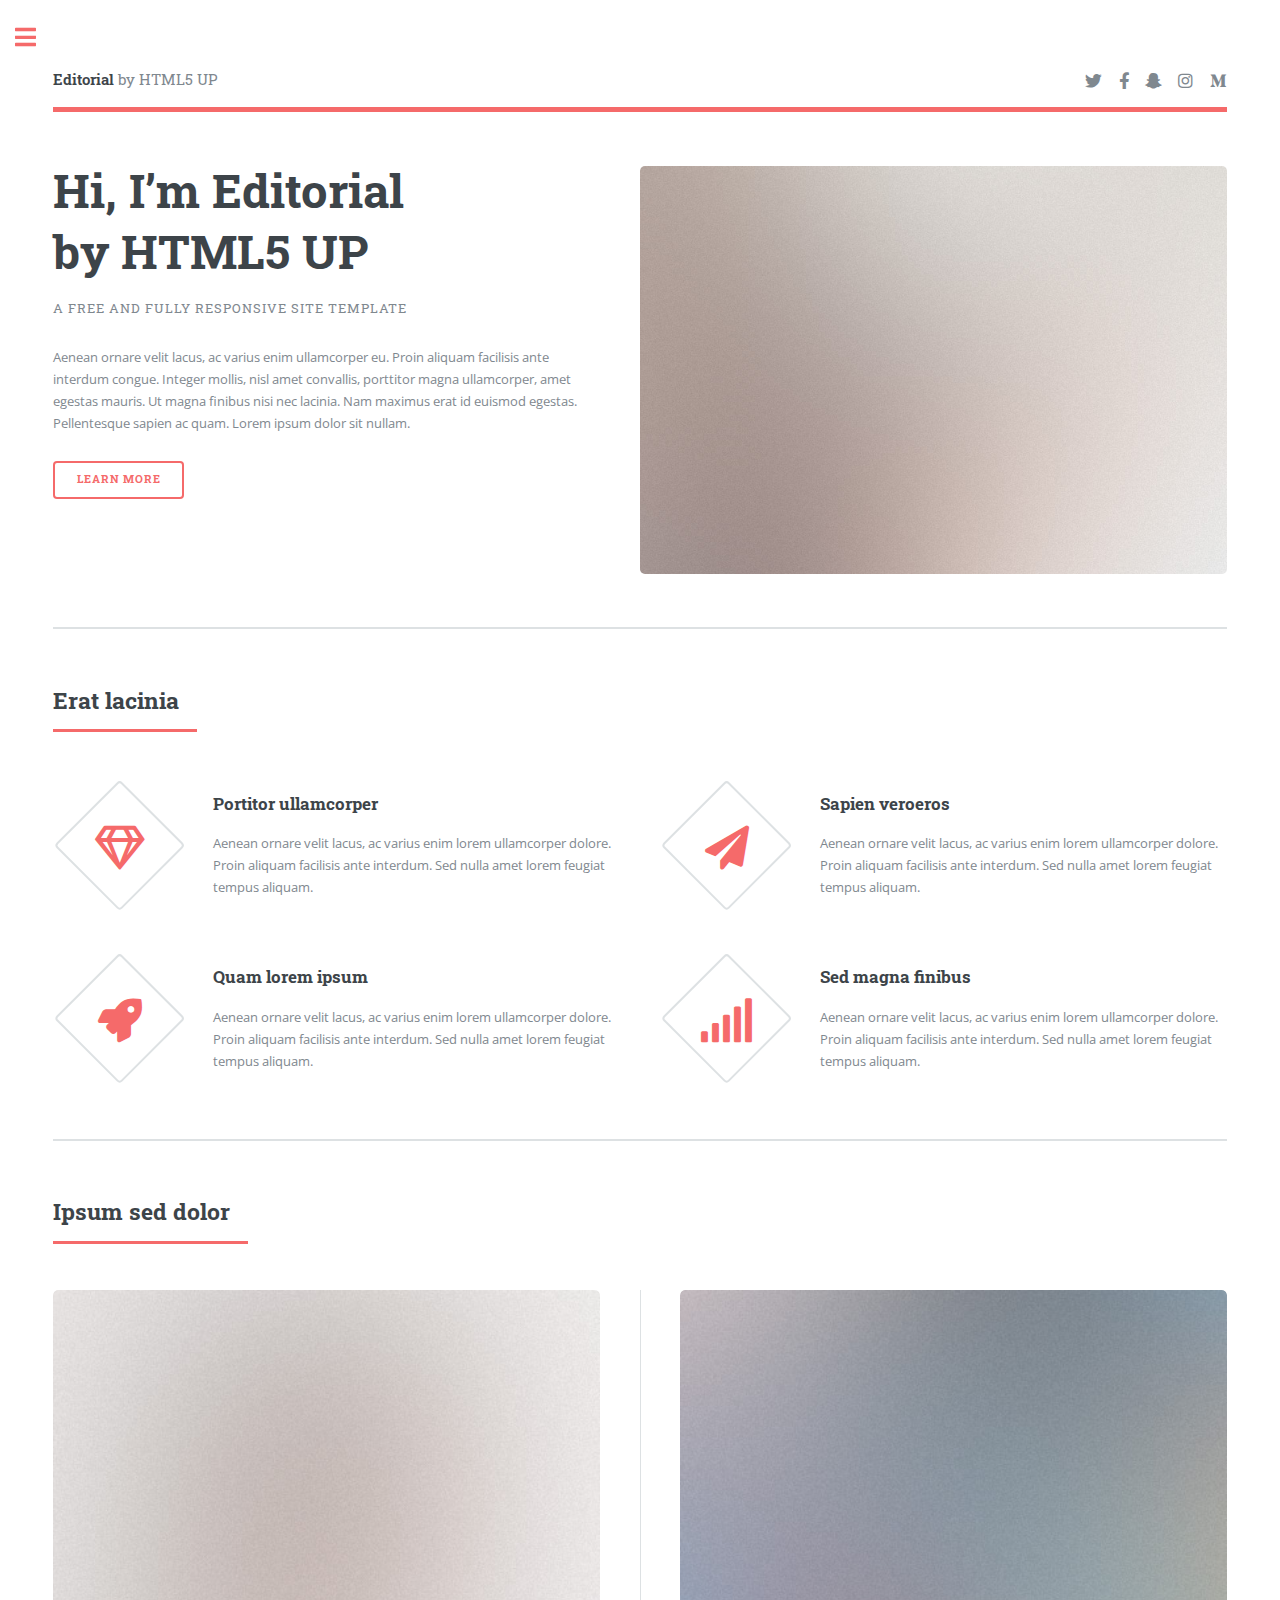
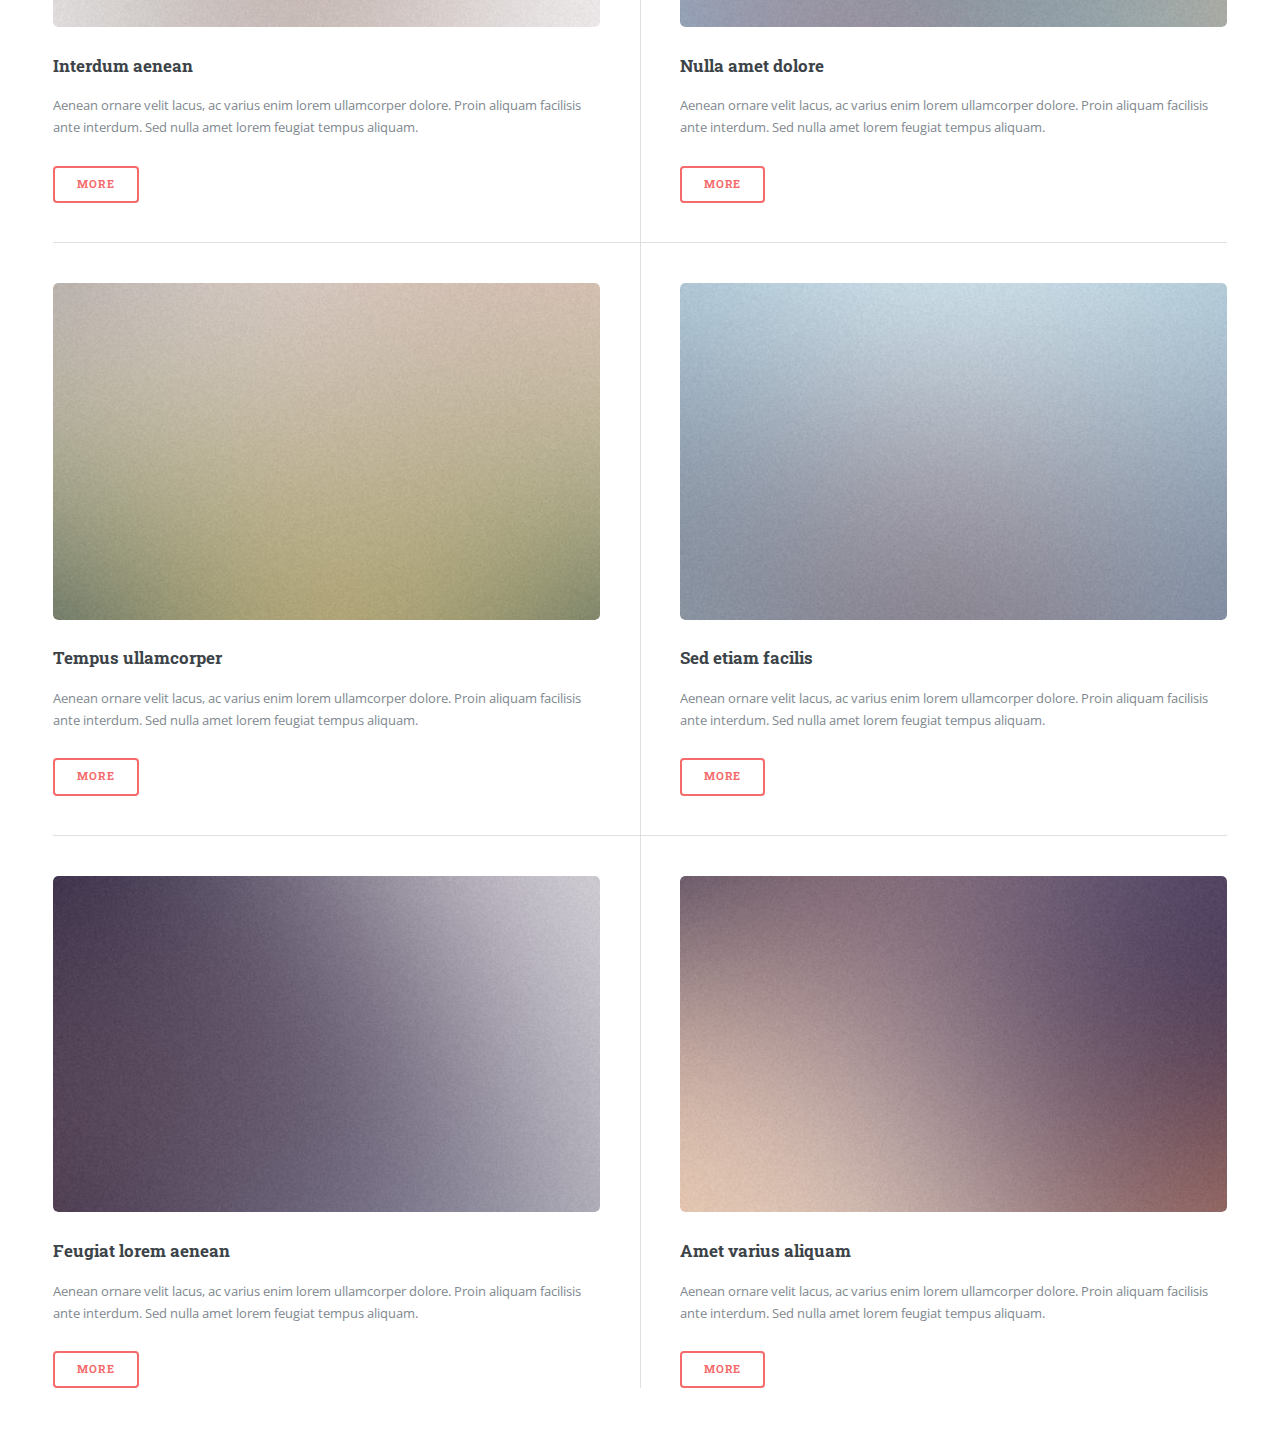
<file: plantillaVersio2/index.html>
<!DOCTYPE HTML>
<!--
	Editorial by HTML5 UP
	html5up.net | @ajlkn
	Free for personal and commercial use under the CCA 3.0 license (html5up.net/license)
-->
<html>
	<head>
		<title>Editorial by HTML5 UP</title>
		<meta charset="utf-8" />
		<meta name="viewport" content="width=device-width, initial-scale=1, user-scalable=no" />
		<link rel="stylesheet" href="assets/css/main.css" />
	</head>
	<body class="is-preload">

		<!-- Wrapper -->
			<div id="wrapper">

				<!-- Main -->
					<div id="main">
						<div class="inner">

							<!-- Header -->
								<header id="header">
									<a href="index.html" class="logo"><strong>Editorial</strong> by HTML5 UP</a>
									<ul class="icons">
										<li><a href="#" class="icon brands fa-twitter"><span class="label">Twitter</span></a></li>
										<li><a href="#" class="icon brands fa-facebook-f"><span class="label">Facebook</span></a></li>
										<li><a href="#" class="icon brands fa-snapchat-ghost"><span class="label">Snapchat</span></a></li>
										<li><a href="#" class="icon brands fa-instagram"><span class="label">Instagram</span></a></li>
										<li><a href="#" class="icon brands fa-medium-m"><span class="label">Medium</span></a></li>
									</ul>
								</header>

							<!-- Banner -->
								<section id="banner">
									<div class="content">
										<header>
											<h1>Hi, I’m Editorial<br />
											by HTML5 UP</h1>
											<p>A free and fully responsive site template</p>
										</header>
										<p>Aenean ornare velit lacus, ac varius enim ullamcorper eu. Proin aliquam facilisis ante interdum congue. Integer mollis, nisl amet convallis, porttitor magna ullamcorper, amet egestas mauris. Ut magna finibus nisi nec lacinia. Nam maximus erat id euismod egestas. Pellentesque sapien ac quam. Lorem ipsum dolor sit nullam.</p>
										<ul class="actions">
											<li><a href="#" class="button big">Learn More</a></li>
										</ul>
									</div>
									<span class="image object">
										<img src="images/pic10.jpg" alt="" />
									</span>
								</section>

							<!-- Section -->
								<section>
									<header class="major">
										<h2>Erat lacinia</h2>
									</header>
									<div class="features">
										<article>
											<span class="icon fa-gem"></span>
											<div class="content">
												<h3>Portitor ullamcorper</h3>
												<p>Aenean ornare velit lacus, ac varius enim lorem ullamcorper dolore. Proin aliquam facilisis ante interdum. Sed nulla amet lorem feugiat tempus aliquam.</p>
											</div>
										</article>
										<article>
											<span class="icon solid fa-paper-plane"></span>
											<div class="content">
												<h3>Sapien veroeros</h3>
												<p>Aenean ornare velit lacus, ac varius enim lorem ullamcorper dolore. Proin aliquam facilisis ante interdum. Sed nulla amet lorem feugiat tempus aliquam.</p>
											</div>
										</article>
										<article>
											<span class="icon solid fa-rocket"></span>
											<div class="content">
												<h3>Quam lorem ipsum</h3>
												<p>Aenean ornare velit lacus, ac varius enim lorem ullamcorper dolore. Proin aliquam facilisis ante interdum. Sed nulla amet lorem feugiat tempus aliquam.</p>
											</div>
										</article>
										<article>
											<span class="icon solid fa-signal"></span>
											<div class="content">
												<h3>Sed magna finibus</h3>
												<p>Aenean ornare velit lacus, ac varius enim lorem ullamcorper dolore. Proin aliquam facilisis ante interdum. Sed nulla amet lorem feugiat tempus aliquam.</p>
											</div>
										</article>
									</div>
								</section>

							<!-- Section -->
								<section>
									<header class="major">
										<h2>Ipsum sed dolor</h2>
									</header>
									<div class="posts">
										<article>
											<a href="#" class="image"><img src="images/pic01.jpg" alt="" /></a>
											<h3>Interdum aenean</h3>
											<p>Aenean ornare velit lacus, ac varius enim lorem ullamcorper dolore. Proin aliquam facilisis ante interdum. Sed nulla amet lorem feugiat tempus aliquam.</p>
											<ul class="actions">
												<li><a href="#" class="button">More</a></li>
											</ul>
										</article>
										<article>
											<a href="#" class="image"><img src="images/pic02.jpg" alt="" /></a>
											<h3>Nulla amet dolore</h3>
											<p>Aenean ornare velit lacus, ac varius enim lorem ullamcorper dolore. Proin aliquam facilisis ante interdum. Sed nulla amet lorem feugiat tempus aliquam.</p>
											<ul class="actions">
												<li><a href="#" class="button">More</a></li>
											</ul>
										</article>
										<article>
											<a href="#" class="image"><img src="images/pic03.jpg" alt="" /></a>
											<h3>Tempus ullamcorper</h3>
											<p>Aenean ornare velit lacus, ac varius enim lorem ullamcorper dolore. Proin aliquam facilisis ante interdum. Sed nulla amet lorem feugiat tempus aliquam.</p>
											<ul class="actions">
												<li><a href="#" class="button">More</a></li>
											</ul>
										</article>
										<article>
											<a href="#" class="image"><img src="images/pic04.jpg" alt="" /></a>
											<h3>Sed etiam facilis</h3>
											<p>Aenean ornare velit lacus, ac varius enim lorem ullamcorper dolore. Proin aliquam facilisis ante interdum. Sed nulla amet lorem feugiat tempus aliquam.</p>
											<ul class="actions">
												<li><a href="#" class="button">More</a></li>
											</ul>
										</article>
										<article>
											<a href="#" class="image"><img src="images/pic05.jpg" alt="" /></a>
											<h3>Feugiat lorem aenean</h3>
											<p>Aenean ornare velit lacus, ac varius enim lorem ullamcorper dolore. Proin aliquam facilisis ante interdum. Sed nulla amet lorem feugiat tempus aliquam.</p>
											<ul class="actions">
												<li><a href="#" class="button">More</a></li>
											</ul>
										</article>
										<article>
											<a href="#" class="image"><img src="images/pic06.jpg" alt="" /></a>
											<h3>Amet varius aliquam</h3>
											<p>Aenean ornare velit lacus, ac varius enim lorem ullamcorper dolore. Proin aliquam facilisis ante interdum. Sed nulla amet lorem feugiat tempus aliquam.</p>
											<ul class="actions">
												<li><a href="#" class="button">More</a></li>
											</ul>
										</article>
									</div>
								</section>

						</div>
					</div>

				<!-- Sidebar -->
					<div id="sidebar">
						<div class="inner">

							<!-- Search -->
								<section id="search" class="alt">
									<form method="post" action="#">
										<input type="text" name="query" id="query" placeholder="Search" />
									</form>
								</section>

							<!-- Menu -->
								<nav id="menu">
									<header class="major">
										<h2>Menu</h2>
									</header>
									<ul>
										<li><a href="index.html">Homepage</a></li>
										<li><a href="generic.html">Generic</a></li>
										<li><a href="elements.html">Elements</a></li>
										<li>
											<span class="opener">Submenu</span>
											<ul>
												<li><a href="#">Lorem Dolor</a></li>
												<li><a href="#">Ipsum Adipiscing</a></li>
												<li><a href="#">Tempus Magna</a></li>
												<li><a href="#">Feugiat Veroeros</a></li>
											</ul>
										</li>
										<li><a href="#">Etiam Dolore</a></li>
										<li><a href="#">Adipiscing</a></li>
										<li>
											<span class="opener">Another Submenu</span>
											<ul>
												<li><a href="#">Lorem Dolor</a></li>
												<li><a href="#">Ipsum Adipiscing</a></li>
												<li><a href="#">Tempus Magna</a></li>
												<li><a href="#">Feugiat Veroeros</a></li>
											</ul>
										</li>
										<li><a href="#">Maximus Erat</a></li>
										<li><a href="#">Sapien Mauris</a></li>
										<li><a href="#">Amet Lacinia</a></li>
									</ul>
								</nav>

							<!-- Section -->
								<section>
									<header class="major">
										<h2>Ante interdum</h2>
									</header>
									<div class="mini-posts">
										<article>
											<a href="#" class="image"><img src="images/pic07.jpg" alt="" /></a>
											<p>Aenean ornare velit lacus, ac varius enim lorem ullamcorper dolore aliquam.</p>
										</article>
										<article>
											<a href="#" class="image"><img src="images/pic08.jpg" alt="" /></a>
											<p>Aenean ornare velit lacus, ac varius enim lorem ullamcorper dolore aliquam.</p>
										</article>
										<article>
											<a href="#" class="image"><img src="images/pic09.jpg" alt="" /></a>
											<p>Aenean ornare velit lacus, ac varius enim lorem ullamcorper dolore aliquam.</p>
										</article>
									</div>
									<ul class="actions">
										<li><a href="#" class="button">More</a></li>
									</ul>
								</section>

							<!-- Section -->
								<section>
									<header class="major">
										<h2>Get in touch</h2>
									</header>
									<p>Sed varius enim lorem ullamcorper dolore aliquam aenean ornare velit lacus, ac varius enim lorem ullamcorper dolore. Proin sed aliquam facilisis ante interdum. Sed nulla amet lorem feugiat tempus aliquam.</p>
									<ul class="contact">
										<li class="icon solid fa-envelope"><a href="#">information@untitled.tld</a></li>
										<li class="icon solid fa-phone">(000) 000-0000</li>
										<li class="icon solid fa-home">1234 Somewhere Road #8254<br />
										Nashville, TN 00000-0000</li>
									</ul>
								</section>

							<!-- Footer -->
								<footer id="footer">
									<p class="copyright">&copy; Untitled. All rights reserved. Demo Images: <a href="https://unsplash.com">Unsplash</a>. Design: <a href="https://html5up.net">HTML5 UP</a>.</p>
								</footer>

						</div>
					</div>

			</div>

		<!-- Scripts -->
			<script src="assets/js/jquery.min.js"></script>
			<script src="assets/js/browser.min.js"></script>
			<script src="assets/js/breakpoints.min.js"></script>
			<script src="assets/js/util.js"></script>
			<script src="assets/js/main.js"></script>

	</body>
</html>
</file>
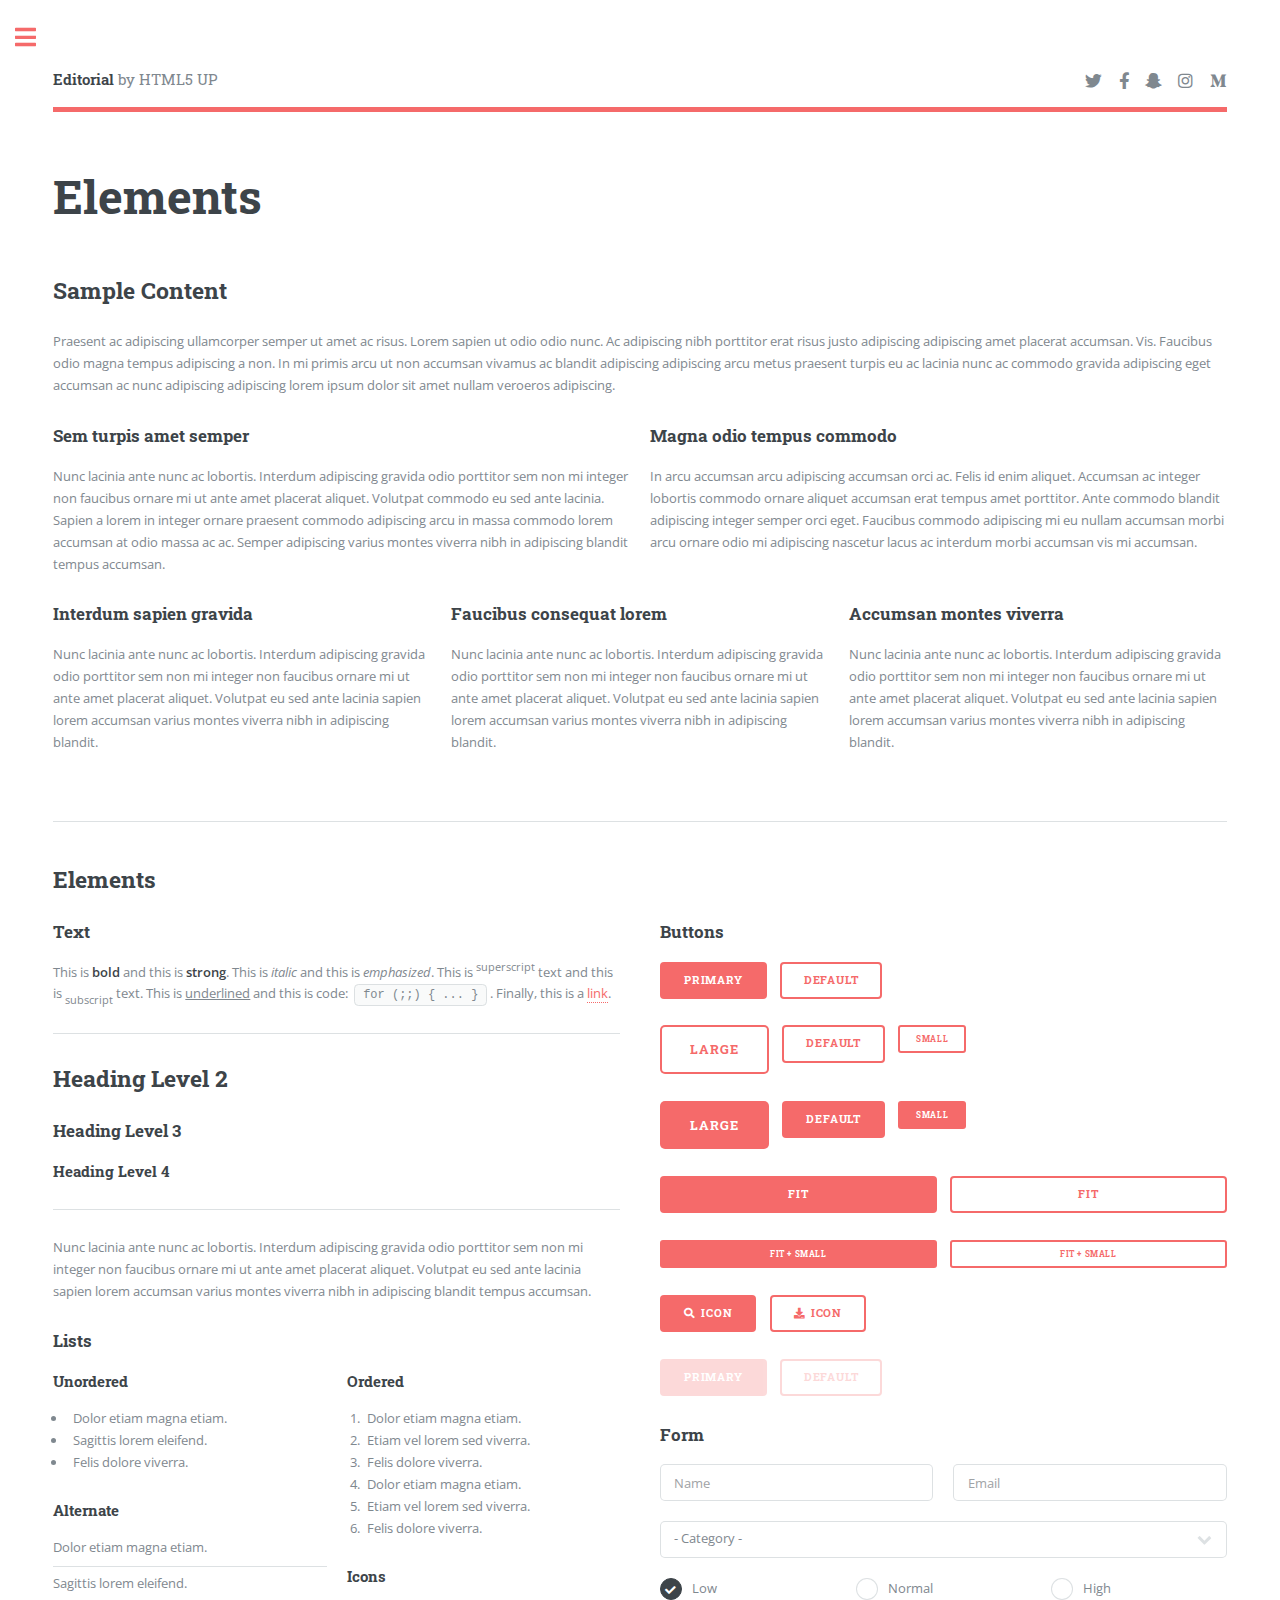
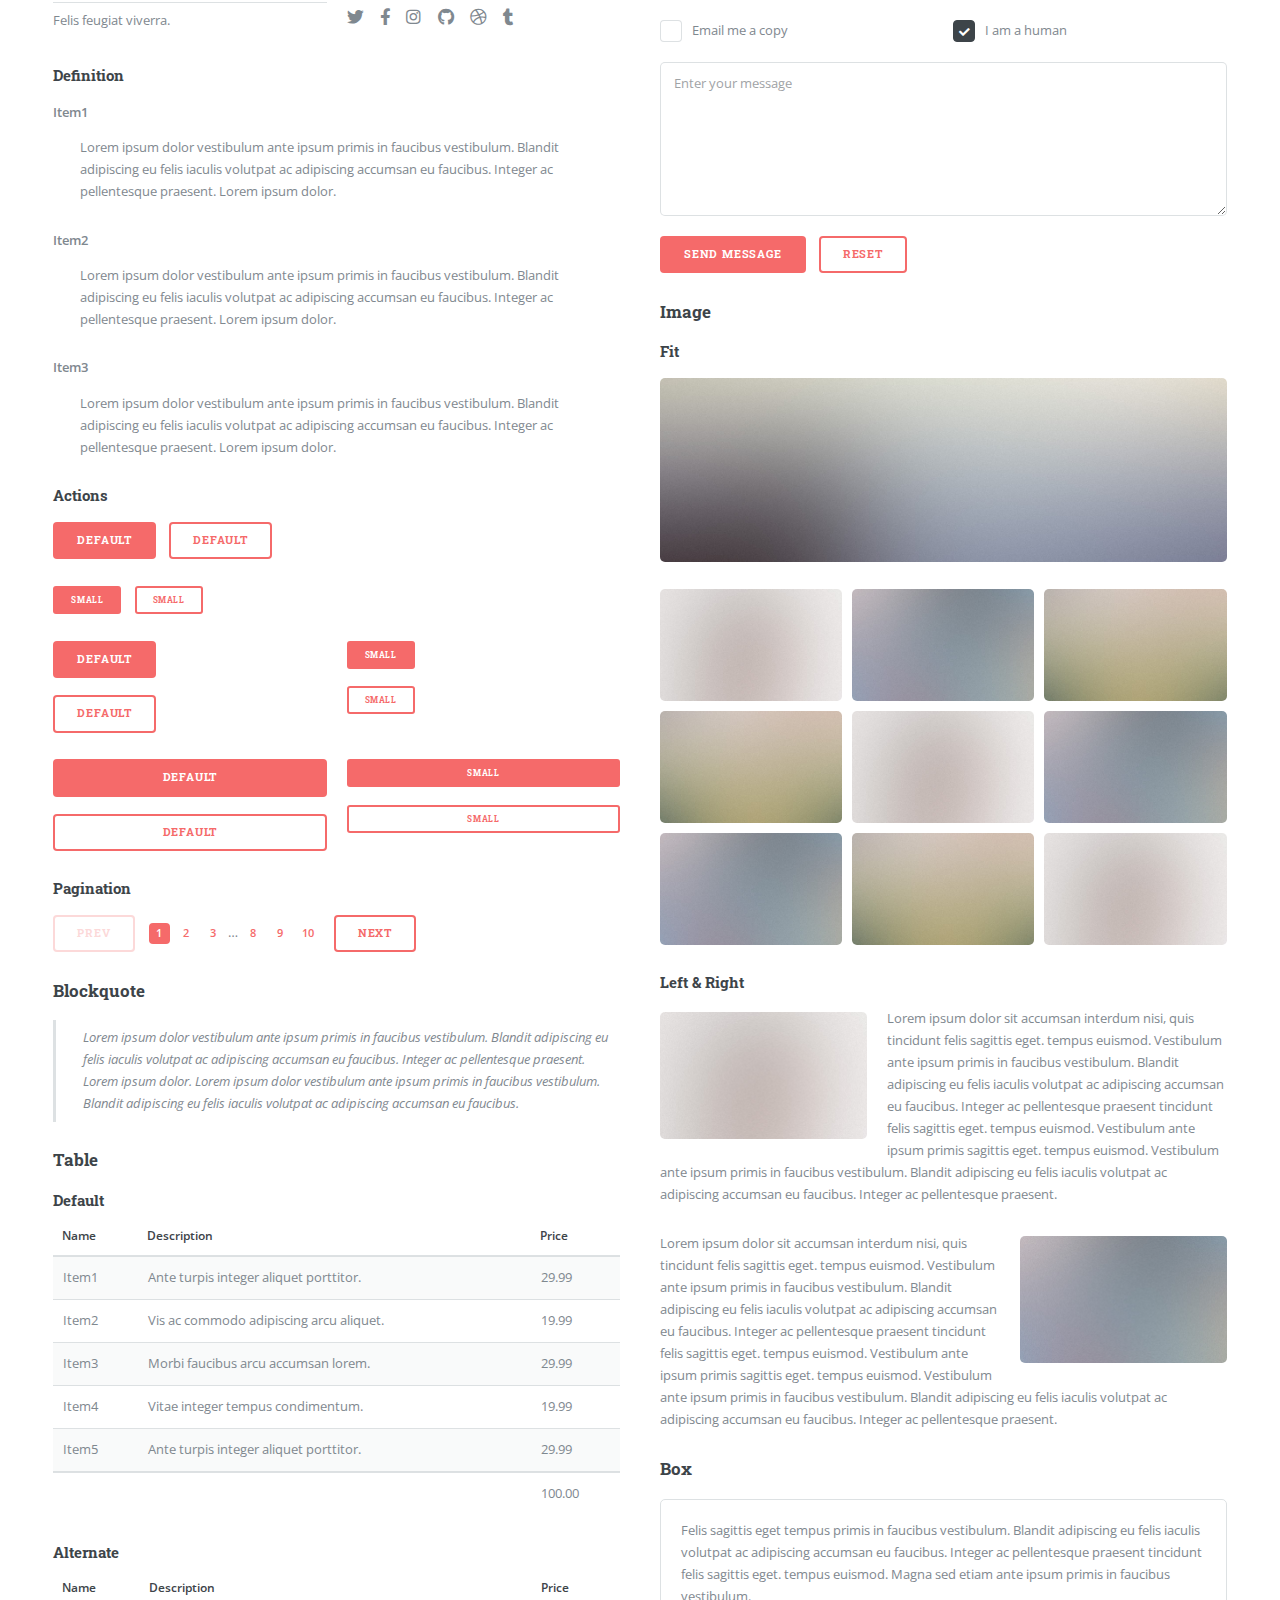
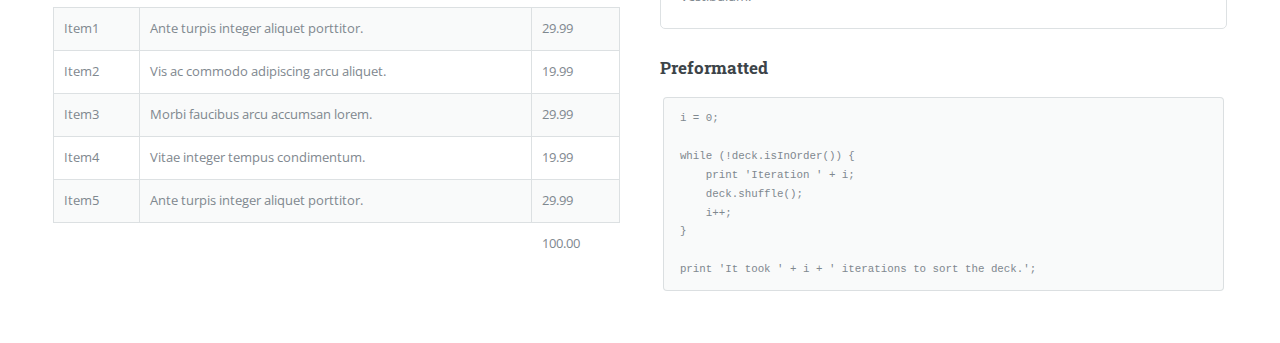
<file: plantillaVersio2/elements.html>
<!DOCTYPE HTML>
<!--
	Editorial by HTML5 UP
	html5up.net | @ajlkn
	Free for personal and commercial use under the CCA 3.0 license (html5up.net/license)
-->
<html>
	<head>
		<title>Elements - Editorial by HTML5 UP</title>
		<meta charset="utf-8" />
		<meta name="viewport" content="width=device-width, initial-scale=1, user-scalable=no" />
		<link rel="stylesheet" href="assets/css/main.css" />
	</head>
	<body class="is-preload">

		<!-- Wrapper -->
			<div id="wrapper">

				<!-- Main -->
					<div id="main">
						<div class="inner">

							<!-- Header -->
								<header id="header">
									<a href="index.html" class="logo"><strong>Editorial</strong> by HTML5 UP</a>
									<ul class="icons">
										<li><a href="#" class="icon brands fa-twitter"><span class="label">Twitter</span></a></li>
										<li><a href="#" class="icon brands fa-facebook-f"><span class="label">Facebook</span></a></li>
										<li><a href="#" class="icon brands fa-snapchat-ghost"><span class="label">Snapchat</span></a></li>
										<li><a href="#" class="icon brands fa-instagram"><span class="label">Instagram</span></a></li>
										<li><a href="#" class="icon brands fa-medium-m"><span class="label">Medium</span></a></li>
									</ul>
								</header>

							<!-- Content -->
								<section>
									<header class="main">
										<h1>Elements</h1>
									</header>

									<!-- Content -->
										<h2 id="content">Sample Content</h2>
										<p>Praesent ac adipiscing ullamcorper semper ut amet ac risus. Lorem sapien ut odio odio nunc. Ac adipiscing nibh porttitor erat risus justo adipiscing adipiscing amet placerat accumsan. Vis. Faucibus odio magna tempus adipiscing a non. In mi primis arcu ut non accumsan vivamus ac blandit adipiscing adipiscing arcu metus praesent turpis eu ac lacinia nunc ac commodo gravida adipiscing eget accumsan ac nunc adipiscing adipiscing lorem ipsum dolor sit amet nullam veroeros adipiscing.</p>
										<div class="row">
											<div class="col-6 col-12-small">
												<h3>Sem turpis amet semper</h3>
												<p>Nunc lacinia ante nunc ac lobortis. Interdum adipiscing gravida odio porttitor sem non mi integer non faucibus ornare mi ut ante amet placerat aliquet. Volutpat commodo eu sed ante lacinia. Sapien a lorem in integer ornare praesent commodo adipiscing arcu in massa commodo lorem accumsan at odio massa ac ac. Semper adipiscing varius montes viverra nibh in adipiscing blandit tempus accumsan.</p>
											</div>
											<div class="col-6 col-12-small">
												<h3>Magna odio tempus commodo</h3>
												<p>In arcu accumsan arcu adipiscing accumsan orci ac. Felis id enim aliquet. Accumsan ac integer lobortis commodo ornare aliquet accumsan erat tempus amet porttitor. Ante commodo blandit adipiscing integer semper orci eget. Faucibus commodo adipiscing mi eu nullam accumsan morbi arcu ornare odio mi adipiscing nascetur lacus ac interdum morbi accumsan vis mi accumsan.</p>
											</div>
											<!-- Break -->
											<div class="col-4 col-12-medium">
												<h3>Interdum sapien gravida</h3>
												<p>Nunc lacinia ante nunc ac lobortis. Interdum adipiscing gravida odio porttitor sem non mi integer non faucibus ornare mi ut ante amet placerat aliquet. Volutpat eu sed ante lacinia sapien lorem accumsan varius montes viverra nibh in adipiscing blandit.</p>
											</div>
											<div class="col-4 col-12-medium">
												<h3>Faucibus consequat lorem</h3>
												<p>Nunc lacinia ante nunc ac lobortis. Interdum adipiscing gravida odio porttitor sem non mi integer non faucibus ornare mi ut ante amet placerat aliquet. Volutpat eu sed ante lacinia sapien lorem accumsan varius montes viverra nibh in adipiscing blandit.</p>
											</div>
											<div class="col-4 col-12-medium">
												<h3>Accumsan montes viverra</h3>
												<p>Nunc lacinia ante nunc ac lobortis. Interdum adipiscing gravida odio porttitor sem non mi integer non faucibus ornare mi ut ante amet placerat aliquet. Volutpat eu sed ante lacinia sapien lorem accumsan varius montes viverra nibh in adipiscing blandit.</p>
											</div>
										</div>

									<hr class="major" />

									<!-- Elements -->
										<h2 id="elements">Elements</h2>
										<div class="row gtr-200">
											<div class="col-6 col-12-medium">

												<!-- Text stuff -->
													<h3>Text</h3>
													<p>This is <b>bold</b> and this is <strong>strong</strong>. This is <i>italic</i> and this is <em>emphasized</em>.
													This is <sup>superscript</sup> text and this is <sub>subscript</sub> text.
													This is <u>underlined</u> and this is code: <code>for (;;) { ... }</code>.
													Finally, this is a <a href="#">link</a>.</p>
													<hr />
													<h2>Heading Level 2</h2>
													<h3>Heading Level 3</h3>
													<h4>Heading Level 4</h4>
													<hr />
													<p>Nunc lacinia ante nunc ac lobortis. Interdum adipiscing gravida odio porttitor sem non mi integer non faucibus ornare mi ut ante amet placerat aliquet. Volutpat eu sed ante lacinia sapien lorem accumsan varius montes viverra nibh in adipiscing blandit tempus accumsan.</p>

												<!-- Lists -->
													<h3>Lists</h3>
													<div class="row">
														<div class="col-6 col-12-small">

															<h4>Unordered</h4>
															<ul>
																<li>Dolor etiam magna etiam.</li>
																<li>Sagittis lorem eleifend.</li>
																<li>Felis dolore viverra.</li>
															</ul>

															<h4>Alternate</h4>
															<ul class="alt">
																<li>Dolor etiam magna etiam.</li>
																<li>Sagittis lorem eleifend.</li>
																<li>Felis feugiat viverra.</li>
															</ul>

														</div>
														<div class="col-6 col-12-small">

															<h4>Ordered</h4>
															<ol>
																<li>Dolor etiam magna etiam.</li>
																<li>Etiam vel lorem sed viverra.</li>
																<li>Felis dolore viverra.</li>
																<li>Dolor etiam magna etiam.</li>
																<li>Etiam vel lorem sed viverra.</li>
																<li>Felis dolore viverra.</li>
															</ol>

															<h4>Icons</h4>
															<ul class="icons">
																<li><a href="#" class="icon brands fa-twitter"><span class="label">Twitter</span></a></li>
																<li><a href="#" class="icon brands fa-facebook-f"><span class="label">Facebook</span></a></li>
																<li><a href="#" class="icon brands fa-instagram"><span class="label">Instagram</span></a></li>
																<li><a href="#" class="icon brands fa-github"><span class="label">Github</span></a></li>
																<li><a href="#" class="icon brands fa-dribbble"><span class="label">Dribbble</span></a></li>
																<li><a href="#" class="icon brands fa-tumblr"><span class="label">Tumblr</span></a></li>
															</ul>

														</div>
													</div>
													<h4>Definition</h4>
													<dl>
														<dt>Item1</dt>
														<dd>
															<p>Lorem ipsum dolor vestibulum ante ipsum primis in faucibus vestibulum. Blandit adipiscing eu felis iaculis volutpat ac adipiscing accumsan eu faucibus. Integer ac pellentesque praesent. Lorem ipsum dolor.</p>
														</dd>
														<dt>Item2</dt>
														<dd>
															<p>Lorem ipsum dolor vestibulum ante ipsum primis in faucibus vestibulum. Blandit adipiscing eu felis iaculis volutpat ac adipiscing accumsan eu faucibus. Integer ac pellentesque praesent. Lorem ipsum dolor.</p>
														</dd>
														<dt>Item3</dt>
														<dd>
															<p>Lorem ipsum dolor vestibulum ante ipsum primis in faucibus vestibulum. Blandit adipiscing eu felis iaculis volutpat ac adipiscing accumsan eu faucibus. Integer ac pellentesque praesent. Lorem ipsum dolor.</p>
														</dd>
													</dl>

													<h4>Actions</h4>
													<ul class="actions">
														<li><a href="#" class="button primary">Default</a></li>
														<li><a href="#" class="button">Default</a></li>
													</ul>
													<ul class="actions small">
														<li><a href="#" class="button primary small">Small</a></li>
														<li><a href="#" class="button small">Small</a></li>
													</ul>
													<div class="row">
														<div class="col-6 col-12-small">
															<ul class="actions stacked">
																<li><a href="#" class="button primary">Default</a></li>
																<li><a href="#" class="button">Default</a></li>
															</ul>
														</div>
														<div class="col-6 col-12-small">
															<ul class="actions stacked">
																<li><a href="#" class="button primary small">Small</a></li>
																<li><a href="#" class="button small">Small</a></li>
															</ul>
														</div>
														<div class="col-6 col-12-small">
															<ul class="actions stacked">
																<li><a href="#" class="button primary fit">Default</a></li>
																<li><a href="#" class="button fit">Default</a></li>
															</ul>
														</div>
														<div class="col-6 col-12-small">
															<ul class="actions stacked">
																<li><a href="#" class="button primary small fit">Small</a></li>
																<li><a href="#" class="button small fit">Small</a></li>
															</ul>
														</div>
													</div>

													<h4>Pagination</h4>
													<ul class="pagination">
														<li><span class="button disabled">Prev</span></li>
														<li><a href="#" class="page active">1</a></li>
														<li><a href="#" class="page">2</a></li>
														<li><a href="#" class="page">3</a></li>
														<li><span>&hellip;</span></li>
														<li><a href="#" class="page">8</a></li>
														<li><a href="#" class="page">9</a></li>
														<li><a href="#" class="page">10</a></li>
														<li><a href="#" class="button">Next</a></li>
													</ul>

												<!-- Blockquote -->
													<h3>Blockquote</h3>
													<blockquote>Lorem ipsum dolor vestibulum ante ipsum primis in faucibus vestibulum. Blandit adipiscing eu felis iaculis volutpat ac adipiscing accumsan eu faucibus. Integer ac pellentesque praesent. Lorem ipsum dolor. Lorem ipsum dolor vestibulum ante ipsum primis in faucibus vestibulum. Blandit adipiscing eu felis iaculis volutpat ac adipiscing accumsan eu faucibus.</blockquote>

												<!-- Table -->
													<h3>Table</h3>

													<h4>Default</h4>
													<div class="table-wrapper">
														<table>
															<thead>
																<tr>
																	<th>Name</th>
																	<th>Description</th>
																	<th>Price</th>
																</tr>
															</thead>
															<tbody>
																<tr>
																	<td>Item1</td>
																	<td>Ante turpis integer aliquet porttitor.</td>
																	<td>29.99</td>
																</tr>
																<tr>
																	<td>Item2</td>
																	<td>Vis ac commodo adipiscing arcu aliquet.</td>
																	<td>19.99</td>
																</tr>
																<tr>
																	<td>Item3</td>
																	<td> Morbi faucibus arcu accumsan lorem.</td>
																	<td>29.99</td>
																</tr>
																<tr>
																	<td>Item4</td>
																	<td>Vitae integer tempus condimentum.</td>
																	<td>19.99</td>
																</tr>
																<tr>
																	<td>Item5</td>
																	<td>Ante turpis integer aliquet porttitor.</td>
																	<td>29.99</td>
																</tr>
															</tbody>
															<tfoot>
																<tr>
																	<td colspan="2"></td>
																	<td>100.00</td>
																</tr>
															</tfoot>
														</table>
													</div>

													<h4>Alternate</h4>
													<div class="table-wrapper">
														<table class="alt">
															<thead>
																<tr>
																	<th>Name</th>
																	<th>Description</th>
																	<th>Price</th>
																</tr>
															</thead>
															<tbody>
																<tr>
																	<td>Item1</td>
																	<td>Ante turpis integer aliquet porttitor.</td>
																	<td>29.99</td>
																</tr>
																<tr>
																	<td>Item2</td>
																	<td>Vis ac commodo adipiscing arcu aliquet.</td>
																	<td>19.99</td>
																</tr>
																<tr>
																	<td>Item3</td>
																	<td> Morbi faucibus arcu accumsan lorem.</td>
																	<td>29.99</td>
																</tr>
																<tr>
																	<td>Item4</td>
																	<td>Vitae integer tempus condimentum.</td>
																	<td>19.99</td>
																</tr>
																<tr>
																	<td>Item5</td>
																	<td>Ante turpis integer aliquet porttitor.</td>
																	<td>29.99</td>
																</tr>
															</tbody>
															<tfoot>
																<tr>
																	<td colspan="2"></td>
																	<td>100.00</td>
																</tr>
															</tfoot>
														</table>
													</div>

											</div>
											<div class="col-6 col-12-medium">

												<!-- Buttons -->
													<h3>Buttons</h3>
													<ul class="actions">
														<li><a href="#" class="button primary">Primary</a></li>
														<li><a href="#" class="button">Default</a></li>
													</ul>
													<ul class="actions">
														<li><a href="#" class="button large">Large</a></li>
														<li><a href="#" class="button">Default</a></li>
														<li><a href="#" class="button small">Small</a></li>
													</ul>
													<ul class="actions">
														<li><a href="#" class="button primary large">Large</a></li>
														<li><a href="#" class="button primary">Default</a></li>
														<li><a href="#" class="button primary small">Small</a></li>
													</ul>
													<ul class="actions fit">
														<li><a href="#" class="button primary fit">Fit</a></li>
														<li><a href="#" class="button fit">Fit</a></li>
													</ul>
													<ul class="actions fit small">
														<li><a href="#" class="button primary fit small">Fit + Small</a></li>
														<li><a href="#" class="button fit small">Fit + Small</a></li>
													</ul>
													<ul class="actions">
														<li><a href="#" class="button primary icon solid fa-search">Icon</a></li>
														<li><a href="#" class="button icon solid fa-download">Icon</a></li>
													</ul>
													<ul class="actions">
														<li><span class="button primary disabled">Primary</span></li>
														<li><span class="button disabled">Default</span></li>
													</ul>

												<!-- Form -->
													<h3>Form</h3>

													<form method="post" action="#">
														<div class="row gtr-uniform">
															<div class="col-6 col-12-xsmall">
																<input type="text" name="demo-name" id="demo-name" value="" placeholder="Name" />
															</div>
															<div class="col-6 col-12-xsmall">
																<input type="email" name="demo-email" id="demo-email" value="" placeholder="Email" />
															</div>
															<!-- Break -->
															<div class="col-12">
																<select name="demo-category" id="demo-category">
																	<option value="">- Category -</option>
																	<option value="1">Manufacturing</option>
																	<option value="1">Shipping</option>
																	<option value="1">Administration</option>
																	<option value="1">Human Resources</option>
																</select>
															</div>
															<!-- Break -->
															<div class="col-4 col-12-small">
																<input type="radio" id="demo-priority-low" name="demo-priority" checked>
																<label for="demo-priority-low">Low</label>
															</div>
															<div class="col-4 col-12-small">
																<input type="radio" id="demo-priority-normal" name="demo-priority">
																<label for="demo-priority-normal">Normal</label>
															</div>
															<div class="col-4 col-12-small">
																<input type="radio" id="demo-priority-high" name="demo-priority">
																<label for="demo-priority-high">High</label>
															</div>
															<!-- Break -->
															<div class="col-6 col-12-small">
																<input type="checkbox" id="demo-copy" name="demo-copy">
																<label for="demo-copy">Email me a copy</label>
															</div>
															<div class="col-6 col-12-small">
																<input type="checkbox" id="demo-human" name="demo-human" checked>
																<label for="demo-human">I am a human</label>
															</div>
															<!-- Break -->
															<div class="col-12">
																<textarea name="demo-message" id="demo-message" placeholder="Enter your message" rows="6"></textarea>
															</div>
															<!-- Break -->
															<div class="col-12">
																<ul class="actions">
																	<li><input type="submit" value="Send Message" class="primary" /></li>
																	<li><input type="reset" value="Reset" /></li>
																</ul>
															</div>
														</div>
													</form>

												<!-- Image -->
													<h3>Image</h3>

													<h4>Fit</h4>
													<span class="image fit"><img src="images/pic11.jpg" alt="" /></span>
													<div class="box alt">
														<div class="row gtr-50 gtr-uniform">
															<div class="col-4"><span class="image fit"><img src="images/pic01.jpg" alt="" /></span></div>
															<div class="col-4"><span class="image fit"><img src="images/pic02.jpg" alt="" /></span></div>
															<div class="col-4"><span class="image fit"><img src="images/pic03.jpg" alt="" /></span></div>
															<!-- Break -->
															<div class="col-4"><span class="image fit"><img src="images/pic03.jpg" alt="" /></span></div>
															<div class="col-4"><span class="image fit"><img src="images/pic01.jpg" alt="" /></span></div>
															<div class="col-4"><span class="image fit"><img src="images/pic02.jpg" alt="" /></span></div>
															<!-- Break -->
															<div class="col-4"><span class="image fit"><img src="images/pic02.jpg" alt="" /></span></div>
															<div class="col-4"><span class="image fit"><img src="images/pic03.jpg" alt="" /></span></div>
															<div class="col-4"><span class="image fit"><img src="images/pic01.jpg" alt="" /></span></div>
														</div>
													</div>

													<h4>Left &amp; Right</h4>
													<p><span class="image left"><img src="images/pic01.jpg" alt="" /></span>Lorem ipsum dolor sit accumsan interdum nisi, quis tincidunt felis sagittis eget. tempus euismod. Vestibulum ante ipsum primis in faucibus vestibulum. Blandit adipiscing eu felis iaculis volutpat ac adipiscing accumsan eu faucibus. Integer ac pellentesque praesent tincidunt felis sagittis eget. tempus euismod. Vestibulum ante ipsum primis sagittis eget. tempus euismod. Vestibulum ante ipsum primis in faucibus vestibulum. Blandit adipiscing eu felis iaculis volutpat ac adipiscing accumsan eu faucibus. Integer ac pellentesque praesent.</p>
													<p><span class="image right"><img src="images/pic02.jpg" alt="" /></span>Lorem ipsum dolor sit accumsan interdum nisi, quis tincidunt felis sagittis eget. tempus euismod. Vestibulum ante ipsum primis in faucibus vestibulum. Blandit adipiscing eu felis iaculis volutpat ac adipiscing accumsan eu faucibus. Integer ac pellentesque praesent tincidunt felis sagittis eget. tempus euismod. Vestibulum ante ipsum primis sagittis eget. tempus euismod. Vestibulum ante ipsum primis in faucibus vestibulum. Blandit adipiscing eu felis iaculis volutpat ac adipiscing accumsan eu faucibus. Integer ac pellentesque praesent.</p>

												<!-- Box -->
													<h3>Box</h3>
													<div class="box">
														<p>Felis sagittis eget tempus primis in faucibus vestibulum. Blandit adipiscing eu felis iaculis volutpat ac adipiscing accumsan eu faucibus. Integer ac pellentesque praesent tincidunt felis sagittis eget. tempus euismod. Magna sed etiam ante ipsum primis in faucibus vestibulum.</p>
													</div>

												<!-- Preformatted Code -->
													<h3>Preformatted</h3>
													<pre><code>i = 0;

while (!deck.isInOrder()) {
    print 'Iteration ' + i;
    deck.shuffle();
    i++;
}

print 'It took ' + i + ' iterations to sort the deck.';
</code></pre>

											</div>
										</div>

								</section>

						</div>
					</div>

				<!-- Sidebar -->
					<div id="sidebar">
						<div class="inner">

							<!-- Search -->
								<section id="search" class="alt">
									<form method="post" action="#">
										<input type="text" name="query" id="query" placeholder="Search" />
									</form>
								</section>

							<!-- Menu -->
								<nav id="menu">
									<header class="major">
										<h2>Menu</h2>
									</header>
									<ul>
										<li><a href="index.html">Homepage</a></li>
										<li><a href="generic.html">Generic</a></li>
										<li><a href="elements.html">Elements</a></li>
										<li>
											<span class="opener">Submenu</span>
											<ul>
												<li><a href="#">Lorem Dolor</a></li>
												<li><a href="#">Ipsum Adipiscing</a></li>
												<li><a href="#">Tempus Magna</a></li>
												<li><a href="#">Feugiat Veroeros</a></li>
											</ul>
										</li>
										<li><a href="#">Etiam Dolore</a></li>
										<li><a href="#">Adipiscing</a></li>
										<li>
											<span class="opener">Another Submenu</span>
											<ul>
												<li><a href="#">Lorem Dolor</a></li>
												<li><a href="#">Ipsum Adipiscing</a></li>
												<li><a href="#">Tempus Magna</a></li>
												<li><a href="#">Feugiat Veroeros</a></li>
											</ul>
										</li>
										<li><a href="#">Maximus Erat</a></li>
										<li><a href="#">Sapien Mauris</a></li>
										<li><a href="#">Amet Lacinia</a></li>
									</ul>
								</nav>

							<!-- Section -->
								<section>
									<header class="major">
										<h2>Ante interdum</h2>
									</header>
									<div class="mini-posts">
										<article>
											<a href="#" class="image"><img src="images/pic07.jpg" alt="" /></a>
											<p>Aenean ornare velit lacus, ac varius enim lorem ullamcorper dolore aliquam.</p>
										</article>
										<article>
											<a href="#" class="image"><img src="images/pic08.jpg" alt="" /></a>
											<p>Aenean ornare velit lacus, ac varius enim lorem ullamcorper dolore aliquam.</p>
										</article>
										<article>
											<a href="#" class="image"><img src="images/pic09.jpg" alt="" /></a>
											<p>Aenean ornare velit lacus, ac varius enim lorem ullamcorper dolore aliquam.</p>
										</article>
									</div>
									<ul class="actions">
										<li><a href="#" class="button">More</a></li>
									</ul>
								</section>

							<!-- Section -->
								<section>
									<header class="major">
										<h2>Get in touch</h2>
									</header>
									<p>Sed varius enim lorem ullamcorper dolore aliquam aenean ornare velit lacus, ac varius enim lorem ullamcorper dolore. Proin sed aliquam facilisis ante interdum. Sed nulla amet lorem feugiat tempus aliquam.</p>
									<ul class="contact">
										<li class="icon solid fa-envelope"><a href="#">information@untitled.tld</a></li>
										<li class="icon solid fa-phone">(000) 000-0000</li>
										<li class="icon solid fa-home">1234 Somewhere Road #8254<br />
										Nashville, TN 00000-0000</li>
									</ul>
								</section>

							<!-- Footer -->
								<footer id="footer">
									<p class="copyright">&copy; Untitled. All rights reserved. Demo Images: <a href="https://unsplash.com">Unsplash</a>. Design: <a href="https://html5up.net">HTML5 UP</a>.</p>
								</footer>

						</div>
					</div>

			</div>

		<!-- Scripts -->
			<script src="assets/js/jquery.min.js"></script>
			<script src="assets/js/browser.min.js"></script>
			<script src="assets/js/breakpoints.min.js"></script>
			<script src="assets/js/util.js"></script>
			<script src="assets/js/main.js"></script>

	</body>
</html>
</file>
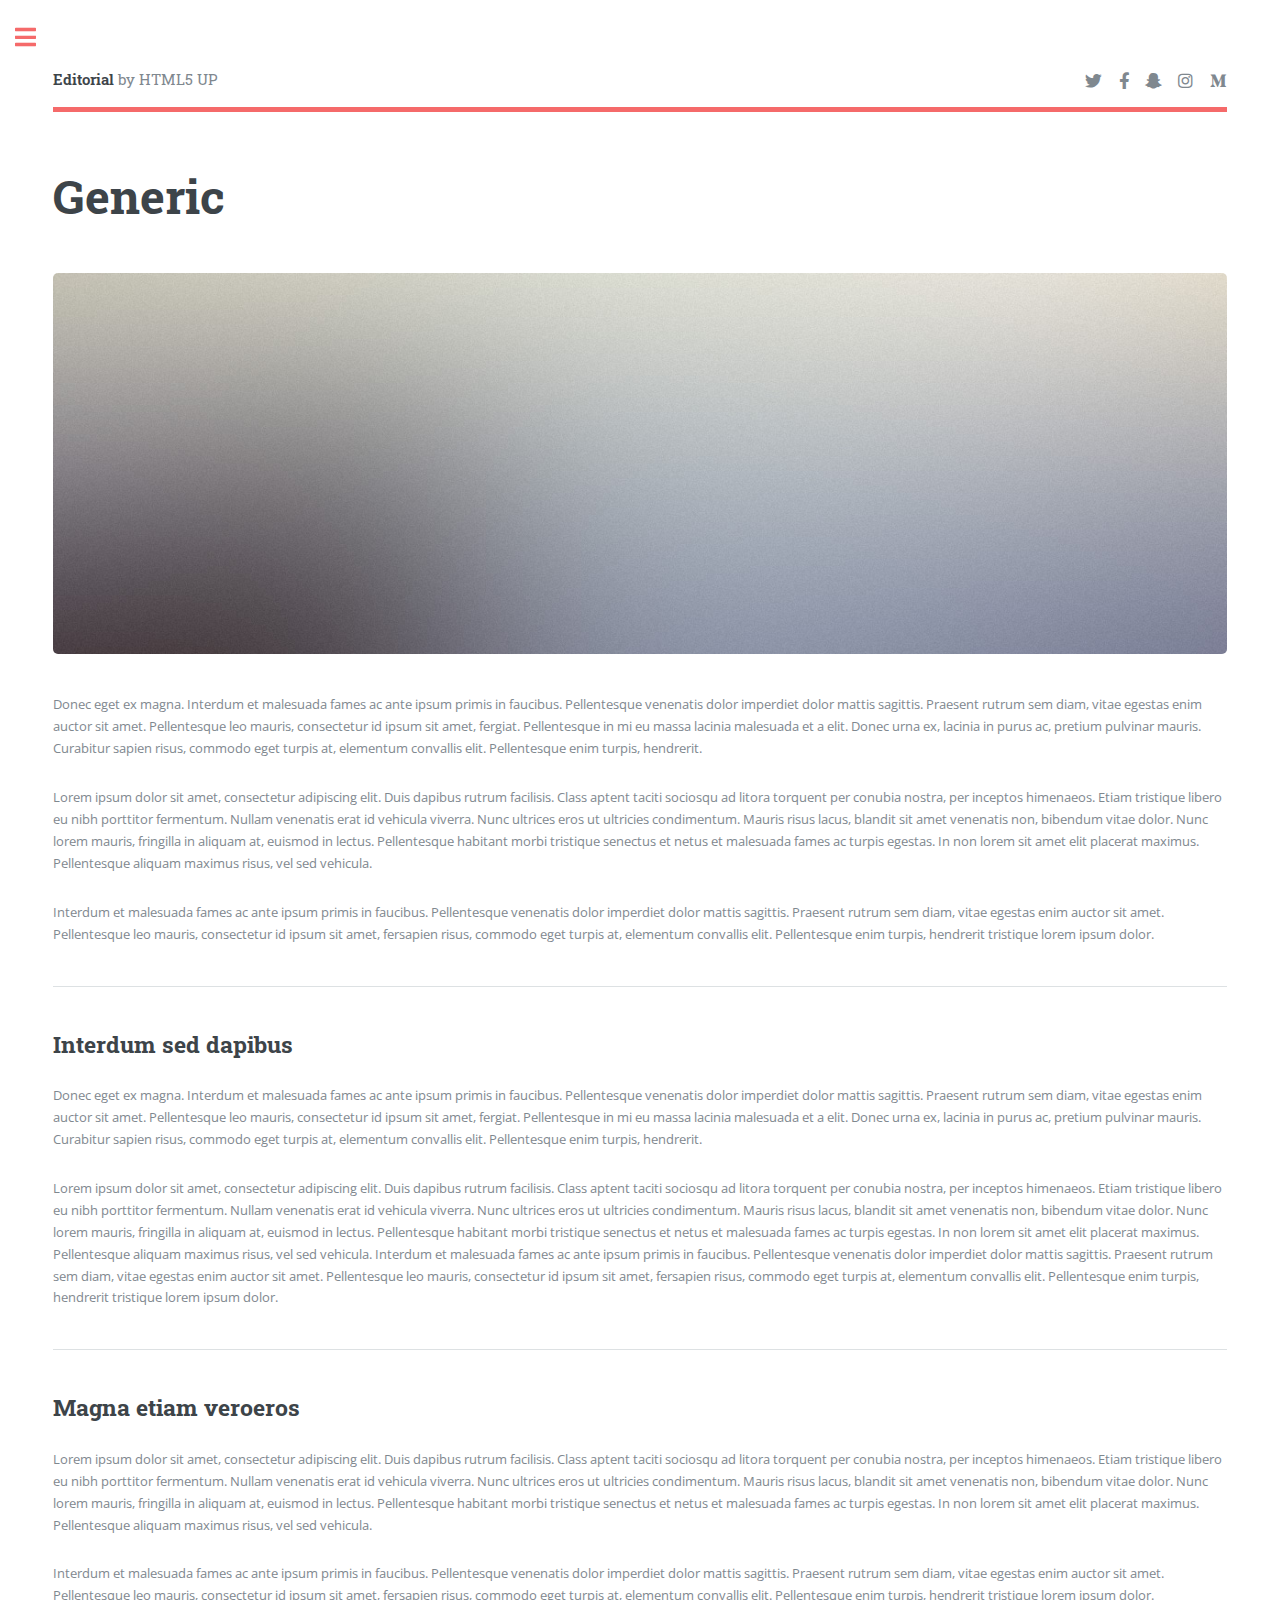
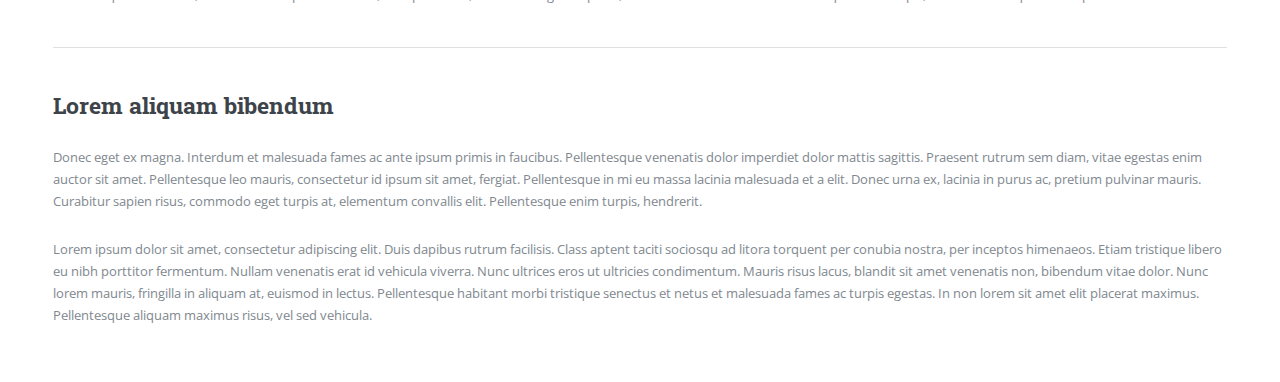
<file: plantillaVersio2/generic.html>
<!DOCTYPE HTML>
<!--
	Editorial by HTML5 UP
	html5up.net | @ajlkn
	Free for personal and commercial use under the CCA 3.0 license (html5up.net/license)
-->
<html>
	<head>
		<title>Generic - Editorial by HTML5 UP</title>
		<meta charset="utf-8" />
		<meta name="viewport" content="width=device-width, initial-scale=1, user-scalable=no" />
		<link rel="stylesheet" href="assets/css/main.css" />
	</head>
	<body class="is-preload">

		<!-- Wrapper -->
			<div id="wrapper">

				<!-- Main -->
					<div id="main">
						<div class="inner">

							<!-- Header -->
								<header id="header">
									<a href="index.html" class="logo"><strong>Editorial</strong> by HTML5 UP</a>
									<ul class="icons">
										<li><a href="#" class="icon brands fa-twitter"><span class="label">Twitter</span></a></li>
										<li><a href="#" class="icon brands fa-facebook-f"><span class="label">Facebook</span></a></li>
										<li><a href="#" class="icon brands fa-snapchat-ghost"><span class="label">Snapchat</span></a></li>
										<li><a href="#" class="icon brands fa-instagram"><span class="label">Instagram</span></a></li>
										<li><a href="#" class="icon brands fa-medium-m"><span class="label">Medium</span></a></li>
									</ul>
								</header>

							<!-- Content -->
								<section>
									<header class="main">
										<h1>Generic</h1>
									</header>

									<span class="image main"><img src="images/pic11.jpg" alt="" /></span>

									<p>Donec eget ex magna. Interdum et malesuada fames ac ante ipsum primis in faucibus. Pellentesque venenatis dolor imperdiet dolor mattis sagittis. Praesent rutrum sem diam, vitae egestas enim auctor sit amet. Pellentesque leo mauris, consectetur id ipsum sit amet, fergiat. Pellentesque in mi eu massa lacinia malesuada et a elit. Donec urna ex, lacinia in purus ac, pretium pulvinar mauris. Curabitur sapien risus, commodo eget turpis at, elementum convallis elit. Pellentesque enim turpis, hendrerit.</p>
									<p>Lorem ipsum dolor sit amet, consectetur adipiscing elit. Duis dapibus rutrum facilisis. Class aptent taciti sociosqu ad litora torquent per conubia nostra, per inceptos himenaeos. Etiam tristique libero eu nibh porttitor fermentum. Nullam venenatis erat id vehicula viverra. Nunc ultrices eros ut ultricies condimentum. Mauris risus lacus, blandit sit amet venenatis non, bibendum vitae dolor. Nunc lorem mauris, fringilla in aliquam at, euismod in lectus. Pellentesque habitant morbi tristique senectus et netus et malesuada fames ac turpis egestas. In non lorem sit amet elit placerat maximus. Pellentesque aliquam maximus risus, vel sed vehicula.</p>
									<p>Interdum et malesuada fames ac ante ipsum primis in faucibus. Pellentesque venenatis dolor imperdiet dolor mattis sagittis. Praesent rutrum sem diam, vitae egestas enim auctor sit amet. Pellentesque leo mauris, consectetur id ipsum sit amet, fersapien risus, commodo eget turpis at, elementum convallis elit. Pellentesque enim turpis, hendrerit tristique lorem ipsum dolor.</p>

									<hr class="major" />

									<h2>Interdum sed dapibus</h2>
									<p>Donec eget ex magna. Interdum et malesuada fames ac ante ipsum primis in faucibus. Pellentesque venenatis dolor imperdiet dolor mattis sagittis. Praesent rutrum sem diam, vitae egestas enim auctor sit amet. Pellentesque leo mauris, consectetur id ipsum sit amet, fergiat. Pellentesque in mi eu massa lacinia malesuada et a elit. Donec urna ex, lacinia in purus ac, pretium pulvinar mauris. Curabitur sapien risus, commodo eget turpis at, elementum convallis elit. Pellentesque enim turpis, hendrerit.</p>
									<p>Lorem ipsum dolor sit amet, consectetur adipiscing elit. Duis dapibus rutrum facilisis. Class aptent taciti sociosqu ad litora torquent per conubia nostra, per inceptos himenaeos. Etiam tristique libero eu nibh porttitor fermentum. Nullam venenatis erat id vehicula viverra. Nunc ultrices eros ut ultricies condimentum. Mauris risus lacus, blandit sit amet venenatis non, bibendum vitae dolor. Nunc lorem mauris, fringilla in aliquam at, euismod in lectus. Pellentesque habitant morbi tristique senectus et netus et malesuada fames ac turpis egestas. In non lorem sit amet elit placerat maximus. Pellentesque aliquam maximus risus, vel sed vehicula. Interdum et malesuada fames ac ante ipsum primis in faucibus. Pellentesque venenatis dolor imperdiet dolor mattis sagittis. Praesent rutrum sem diam, vitae egestas enim auctor sit amet. Pellentesque leo mauris, consectetur id ipsum sit amet, fersapien risus, commodo eget turpis at, elementum convallis elit. Pellentesque enim turpis, hendrerit tristique lorem ipsum dolor.</p>

									<hr class="major" />

									<h2>Magna etiam veroeros</h2>
									<p>Lorem ipsum dolor sit amet, consectetur adipiscing elit. Duis dapibus rutrum facilisis. Class aptent taciti sociosqu ad litora torquent per conubia nostra, per inceptos himenaeos. Etiam tristique libero eu nibh porttitor fermentum. Nullam venenatis erat id vehicula viverra. Nunc ultrices eros ut ultricies condimentum. Mauris risus lacus, blandit sit amet venenatis non, bibendum vitae dolor. Nunc lorem mauris, fringilla in aliquam at, euismod in lectus. Pellentesque habitant morbi tristique senectus et netus et malesuada fames ac turpis egestas. In non lorem sit amet elit placerat maximus. Pellentesque aliquam maximus risus, vel sed vehicula.</p>
									<p>Interdum et malesuada fames ac ante ipsum primis in faucibus. Pellentesque venenatis dolor imperdiet dolor mattis sagittis. Praesent rutrum sem diam, vitae egestas enim auctor sit amet. Pellentesque leo mauris, consectetur id ipsum sit amet, fersapien risus, commodo eget turpis at, elementum convallis elit. Pellentesque enim turpis, hendrerit tristique lorem ipsum dolor.</p>

									<hr class="major" />

									<h2>Lorem aliquam bibendum</h2>
									<p>Donec eget ex magna. Interdum et malesuada fames ac ante ipsum primis in faucibus. Pellentesque venenatis dolor imperdiet dolor mattis sagittis. Praesent rutrum sem diam, vitae egestas enim auctor sit amet. Pellentesque leo mauris, consectetur id ipsum sit amet, fergiat. Pellentesque in mi eu massa lacinia malesuada et a elit. Donec urna ex, lacinia in purus ac, pretium pulvinar mauris. Curabitur sapien risus, commodo eget turpis at, elementum convallis elit. Pellentesque enim turpis, hendrerit.</p>
									<p>Lorem ipsum dolor sit amet, consectetur adipiscing elit. Duis dapibus rutrum facilisis. Class aptent taciti sociosqu ad litora torquent per conubia nostra, per inceptos himenaeos. Etiam tristique libero eu nibh porttitor fermentum. Nullam venenatis erat id vehicula viverra. Nunc ultrices eros ut ultricies condimentum. Mauris risus lacus, blandit sit amet venenatis non, bibendum vitae dolor. Nunc lorem mauris, fringilla in aliquam at, euismod in lectus. Pellentesque habitant morbi tristique senectus et netus et malesuada fames ac turpis egestas. In non lorem sit amet elit placerat maximus. Pellentesque aliquam maximus risus, vel sed vehicula.</p>

								</section>

						</div>
					</div>

				<!-- Sidebar -->
					<div id="sidebar">
						<div class="inner">

							<!-- Search -->
								<section id="search" class="alt">
									<form method="post" action="#">
										<input type="text" name="query" id="query" placeholder="Search" />
									</form>
								</section>

							<!-- Menu -->
								<nav id="menu">
									<header class="major">
										<h2>Menu</h2>
									</header>
									<ul>
										<li><a href="index.html">Homepage</a></li>
										<li><a href="generic.html">Generic</a></li>
										<li><a href="elements.html">Elements</a></li>
										<li>
											<span class="opener">Submenu</span>
											<ul>
												<li><a href="#">Lorem Dolor</a></li>
												<li><a href="#">Ipsum Adipiscing</a></li>
												<li><a href="#">Tempus Magna</a></li>
												<li><a href="#">Feugiat Veroeros</a></li>
											</ul>
										</li>
										<li><a href="#">Etiam Dolore</a></li>
										<li><a href="#">Adipiscing</a></li>
										<li>
											<span class="opener">Another Submenu</span>
											<ul>
												<li><a href="#">Lorem Dolor</a></li>
												<li><a href="#">Ipsum Adipiscing</a></li>
												<li><a href="#">Tempus Magna</a></li>
												<li><a href="#">Feugiat Veroeros</a></li>
											</ul>
										</li>
										<li><a href="#">Maximus Erat</a></li>
										<li><a href="#">Sapien Mauris</a></li>
										<li><a href="#">Amet Lacinia</a></li>
									</ul>
								</nav>

							<!-- Section -->
								<section>
									<header class="major">
										<h2>Ante interdum</h2>
									</header>
									<div class="mini-posts">
										<article>
											<a href="#" class="image"><img src="images/pic07.jpg" alt="" /></a>
											<p>Aenean ornare velit lacus, ac varius enim lorem ullamcorper dolore aliquam.</p>
										</article>
										<article>
											<a href="#" class="image"><img src="images/pic08.jpg" alt="" /></a>
											<p>Aenean ornare velit lacus, ac varius enim lorem ullamcorper dolore aliquam.</p>
										</article>
										<article>
											<a href="#" class="image"><img src="images/pic09.jpg" alt="" /></a>
											<p>Aenean ornare velit lacus, ac varius enim lorem ullamcorper dolore aliquam.</p>
										</article>
									</div>
									<ul class="actions">
										<li><a href="#" class="button">More</a></li>
									</ul>
								</section>

							<!-- Section -->
								<section>
									<header class="major">
										<h2>Get in touch</h2>
									</header>
									<p>Sed varius enim lorem ullamcorper dolore aliquam aenean ornare velit lacus, ac varius enim lorem ullamcorper dolore. Proin sed aliquam facilisis ante interdum. Sed nulla amet lorem feugiat tempus aliquam.</p>
									<ul class="contact">
										<li class="icon solid fa-envelope"><a href="#">information@untitled.tld</a></li>
										<li class="icon solid fa-phone">(000) 000-0000</li>
										<li class="icon solid fa-home">1234 Somewhere Road #8254<br />
										Nashville, TN 00000-0000</li>
									</ul>
								</section>

							<!-- Footer -->
								<footer id="footer">
									<p class="copyright">&copy; Untitled. All rights reserved. Demo Images: <a href="https://unsplash.com">Unsplash</a>. Design: <a href="https://html5up.net">HTML5 UP</a>.</p>
								</footer>

						</div>
					</div>

			</div>

		<!-- Scripts -->
			<script src="assets/js/jquery.min.js"></script>
			<script src="assets/js/browser.min.js"></script>
			<script src="assets/js/breakpoints.min.js"></script>
			<script src="assets/js/util.js"></script>
			<script src="assets/js/main.js"></script>

	</body>
</html>
</file>
<file: plantillaVersio2/assets/css/main.css>
@import url(fontawesome-all.min.css);
@import url("https://fonts.googleapis.com/css?family=Open+Sans:400,600,400italic,600italic|Roboto+Slab:400,700");
/*
	Editorial by HTML5 UP
	html5up.net | @ajlkn
	Free for personal and commercial use under the CCA 3.0 license (html5up.net/license)
*/
html, body, div, span, applet, object,
iframe, h1, h2, h3, h4, h5, h6, p, blockquote,
pre, a, abbr, acronym, address, big, cite,
code, del, dfn, em, img, ins, kbd, q, s, samp,
small, strike, strong, sub, sup, tt, var, b,
u, i, center, dl, dt, dd, ol, ul, li, fieldset,
form, label, legend, table, caption, tbody,
tfoot, thead, tr, th, td, article, aside,
canvas, details, embed, figure, figcaption,
footer, header, hgroup, menu, nav, output, ruby,
section, summary, time, mark, audio, video {
  margin: 0;
  padding: 0;
  border: 0;
  font-size: 100%;
  font: inherit;
  vertical-align: baseline; }

article, aside, details, figcaption, figure,
footer, header, hgroup, menu, nav, section {
  display: block; }

body {
  line-height: 1; }

ol, ul {
  list-style: none; }

blockquote, q {
  quotes: none; }
  blockquote:before, blockquote:after, q:before, q:after {
    content: '';
    content: none; }

table {
  border-collapse: collapse;
  border-spacing: 0; }

body {
  -webkit-text-size-adjust: none; }

mark {
  background-color: transparent;
  color: inherit; }

input::-moz-focus-inner {
  border: 0;
  padding: 0; }

input, select, textarea {
  -moz-appearance: none;
  -webkit-appearance: none;
  -ms-appearance: none;
  appearance: none; }

/* Basic */
@-ms-viewport {
  width: device-width; }

body {
  -ms-overflow-style: scrollbar; }

@media screen and (max-width: 480px) {
  html, body {
    min-width: 320px; } }

html {
  box-sizing: border-box; }

*, *:before, *:after {
  box-sizing: inherit; }

body {
  background: #ffffff; }
  body.is-preload *, body.is-preload *:before, body.is-preload *:after, body.is-resizing *, body.is-resizing *:before, body.is-resizing *:after {
    -moz-animation: none !important;
    -webkit-animation: none !important;
    -ms-animation: none !important;
    animation: none !important;
    -moz-transition: none !important;
    -webkit-transition: none !important;
    -ms-transition: none !important;
    transition: none !important; }

/* Type */
body, input, select, textarea {
  color: #7f888f;
  font-family: "Open Sans", sans-serif;
  font-size: 13pt;
  font-weight: 400;
  line-height: 1.65; }
  @media screen and (max-width: 1680px) {
    body, input, select, textarea {
      font-size: 11pt; } }
  @media screen and (max-width: 1280px) {
    body, input, select, textarea {
      font-size: 10pt; } }
  @media screen and (max-width: 360px) {
    body, input, select, textarea {
      font-size: 9pt; } }

a {
  -moz-transition: color 0.2s ease-in-out, border-bottom-color 0.2s ease-in-out;
  -webkit-transition: color 0.2s ease-in-out, border-bottom-color 0.2s ease-in-out;
  -ms-transition: color 0.2s ease-in-out, border-bottom-color 0.2s ease-in-out;
  transition: color 0.2s ease-in-out, border-bottom-color 0.2s ease-in-out;
  border-bottom: dotted 1px;
  color: #f56a6a;
  text-decoration: none; }
  a:hover {
    border-bottom-color: #f56a6a;
    color: #f56a6a !important; }
    a:hover strong {
      color: inherit; }

strong, b {
  color: #3d4449;
  font-weight: 600; }

em, i {
  font-style: italic; }

p {
  margin: 0 0 2em 0; }

h1, h2, h3, h4, h5, h6 {
  color: #3d4449;
  font-family: "Roboto Slab", serif;
  font-weight: 700;
  line-height: 1.5;
  margin: 0 0 1em 0; }
  h1 a, h2 a, h3 a, h4 a, h5 a, h6 a {
    color: inherit;
    text-decoration: none;
    border-bottom: 0; }

h1 {
  font-size: 4em;
  margin: 0 0 0.5em 0;
  line-height: 1.3; }

h2 {
  font-size: 1.75em; }

h3 {
  font-size: 1.25em; }

h4 {
  font-size: 1.1em; }

h5 {
  font-size: 0.9em; }

h6 {
  font-size: 0.7em; }

@media screen and (max-width: 1680px) {
  h1 {
    font-size: 3.5em; } }

@media screen and (max-width: 980px) {
  h1 {
    font-size: 3.25em; } }

@media screen and (max-width: 736px) {
  h1 {
    font-size: 2em;
    line-height: 1.4; }
  h2 {
    font-size: 1.5em; } }

sub {
  font-size: 0.8em;
  position: relative;
  top: 0.5em; }

sup {
  font-size: 0.8em;
  position: relative;
  top: -0.5em; }

blockquote {
  border-left: solid 3px rgba(210, 215, 217, 0.75);
  font-style: italic;
  margin: 0 0 2em 0;
  padding: 0.5em 0 0.5em 2em; }

code {
  background: rgba(230, 235, 237, 0.25);
  border-radius: 0.375em;
  border: solid 1px rgba(210, 215, 217, 0.75);
  font-family: "Courier New", monospace;
  font-size: 0.9em;
  margin: 0 0.25em;
  padding: 0.25em 0.65em; }

pre {
  -webkit-overflow-scrolling: touch;
  font-family: "Courier New", monospace;
  font-size: 0.9em;
  margin: 0 0 2em 0; }
  pre code {
    display: block;
    line-height: 1.75;
    padding: 1em 1.5em;
    overflow-x: auto; }

hr {
  border: 0;
  border-bottom: solid 1px rgba(210, 215, 217, 0.75);
  margin: 2em 0; }
  hr.major {
    margin: 3em 0; }

.align-left {
  text-align: left; }

.align-center {
  text-align: center; }

.align-right {
  text-align: right; }

/* Row */
.row {
  display: flex;
  flex-wrap: wrap;
  box-sizing: border-box;
  align-items: stretch; }
  .row > * {
    box-sizing: border-box; }
  .row.gtr-uniform > * > :last-child {
    margin-bottom: 0; }
  .row.aln-left {
    justify-content: flex-start; }
  .row.aln-center {
    justify-content: center; }
  .row.aln-right {
    justify-content: flex-end; }
  .row.aln-top {
    align-items: flex-start; }
  .row.aln-middle {
    align-items: center; }
  .row.aln-bottom {
    align-items: flex-end; }
  .row > .imp {
    order: -1; }
  .row > .col-1 {
    width: 8.33333%; }
  .row > .off-1 {
    margin-left: 8.33333%; }
  .row > .col-2 {
    width: 16.66667%; }
  .row > .off-2 {
    margin-left: 16.66667%; }
  .row > .col-3 {
    width: 25%; }
  .row > .off-3 {
    margin-left: 25%; }
  .row > .col-4 {
    width: 33.33333%; }
  .row > .off-4 {
    margin-left: 33.33333%; }
  .row > .col-5 {
    width: 41.66667%; }
  .row > .off-5 {
    margin-left: 41.66667%; }
  .row > .col-6 {
    width: 50%; }
  .row > .off-6 {
    margin-left: 50%; }
  .row > .col-7 {
    width: 58.33333%; }
  .row > .off-7 {
    margin-left: 58.33333%; }
  .row > .col-8 {
    width: 66.66667%; }
  .row > .off-8 {
    margin-left: 66.66667%; }
  .row > .col-9 {
    width: 75%; }
  .row > .off-9 {
    margin-left: 75%; }
  .row > .col-10 {
    width: 83.33333%; }
  .row > .off-10 {
    margin-left: 83.33333%; }
  .row > .col-11 {
    width: 91.66667%; }
  .row > .off-11 {
    margin-left: 91.66667%; }
  .row > .col-12 {
    width: 100%; }
  .row > .off-12 {
    margin-left: 100%; }
  .row.gtr-0 {
    margin-top: 0;
    margin-left: 0em; }
    .row.gtr-0 > * {
      padding: 0 0 0 0em; }
    .row.gtr-0.gtr-uniform {
      margin-top: 0em; }
      .row.gtr-0.gtr-uniform > * {
        padding-top: 0em; }
  .row.gtr-25 {
    margin-top: 0;
    margin-left: -0.375em; }
    .row.gtr-25 > * {
      padding: 0 0 0 0.375em; }
    .row.gtr-25.gtr-uniform {
      margin-top: -0.375em; }
      .row.gtr-25.gtr-uniform > * {
        padding-top: 0.375em; }
  .row.gtr-50 {
    margin-top: 0;
    margin-left: -0.75em; }
    .row.gtr-50 > * {
      padding: 0 0 0 0.75em; }
    .row.gtr-50.gtr-uniform {
      margin-top: -0.75em; }
      .row.gtr-50.gtr-uniform > * {
        padding-top: 0.75em; }
  .row {
    margin-top: 0;
    margin-left: -1.5em; }
    .row > * {
      padding: 0 0 0 1.5em; }
    .row.gtr-uniform {
      margin-top: -1.5em; }
      .row.gtr-uniform > * {
        padding-top: 1.5em; }
  .row.gtr-150 {
    margin-top: 0;
    margin-left: -2.25em; }
    .row.gtr-150 > * {
      padding: 0 0 0 2.25em; }
    .row.gtr-150.gtr-uniform {
      margin-top: -2.25em; }
      .row.gtr-150.gtr-uniform > * {
        padding-top: 2.25em; }
  .row.gtr-200 {
    margin-top: 0;
    margin-left: -3em; }
    .row.gtr-200 > * {
      padding: 0 0 0 3em; }
    .row.gtr-200.gtr-uniform {
      margin-top: -3em; }
      .row.gtr-200.gtr-uniform > * {
        padding-top: 3em; }
  @media screen and (max-width: 1680px) {
    .row {
      display: flex;
      flex-wrap: wrap;
      box-sizing: border-box;
      align-items: stretch; }
      .row > * {
        box-sizing: border-box; }
      .row.gtr-uniform > * > :last-child {
        margin-bottom: 0; }
      .row.aln-left {
        justify-content: flex-start; }
      .row.aln-center {
        justify-content: center; }
      .row.aln-right {
        justify-content: flex-end; }
      .row.aln-top {
        align-items: flex-start; }
      .row.aln-middle {
        align-items: center; }
      .row.aln-bottom {
        align-items: flex-end; }
      .row > .imp-xlarge {
        order: -1; }
      .row > .col-1-xlarge {
        width: 8.33333%; }
      .row > .off-1-xlarge {
        margin-left: 8.33333%; }
      .row > .col-2-xlarge {
        width: 16.66667%; }
      .row > .off-2-xlarge {
        margin-left: 16.66667%; }
      .row > .col-3-xlarge {
        width: 25%; }
      .row > .off-3-xlarge {
        margin-left: 25%; }
      .row > .col-4-xlarge {
        width: 33.33333%; }
      .row > .off-4-xlarge {
        margin-left: 33.33333%; }
      .row > .col-5-xlarge {
        width: 41.66667%; }
      .row > .off-5-xlarge {
        margin-left: 41.66667%; }
      .row > .col-6-xlarge {
        width: 50%; }
      .row > .off-6-xlarge {
        margin-left: 50%; }
      .row > .col-7-xlarge {
        width: 58.33333%; }
      .row > .off-7-xlarge {
        margin-left: 58.33333%; }
      .row > .col-8-xlarge {
        width: 66.66667%; }
      .row > .off-8-xlarge {
        margin-left: 66.66667%; }
      .row > .col-9-xlarge {
        width: 75%; }
      .row > .off-9-xlarge {
        margin-left: 75%; }
      .row > .col-10-xlarge {
        width: 83.33333%; }
      .row > .off-10-xlarge {
        margin-left: 83.33333%; }
      .row > .col-11-xlarge {
        width: 91.66667%; }
      .row > .off-11-xlarge {
        margin-left: 91.66667%; }
      .row > .col-12-xlarge {
        width: 100%; }
      .row > .off-12-xlarge {
        margin-left: 100%; }
      .row.gtr-0 {
        margin-top: 0;
        margin-left: 0em; }
        .row.gtr-0 > * {
          padding: 0 0 0 0em; }
        .row.gtr-0.gtr-uniform {
          margin-top: 0em; }
          .row.gtr-0.gtr-uniform > * {
            padding-top: 0em; }
      .row.gtr-25 {
        margin-top: 0;
        margin-left: -0.375em; }
        .row.gtr-25 > * {
          padding: 0 0 0 0.375em; }
        .row.gtr-25.gtr-uniform {
          margin-top: -0.375em; }
          .row.gtr-25.gtr-uniform > * {
            padding-top: 0.375em; }
      .row.gtr-50 {
        margin-top: 0;
        margin-left: -0.75em; }
        .row.gtr-50 > * {
          padding: 0 0 0 0.75em; }
        .row.gtr-50.gtr-uniform {
          margin-top: -0.75em; }
          .row.gtr-50.gtr-uniform > * {
            padding-top: 0.75em; }
      .row {
        margin-top: 0;
        margin-left: -1.5em; }
        .row > * {
          padding: 0 0 0 1.5em; }
        .row.gtr-uniform {
          margin-top: -1.5em; }
          .row.gtr-uniform > * {
            padding-top: 1.5em; }
      .row.gtr-150 {
        margin-top: 0;
        margin-left: -2.25em; }
        .row.gtr-150 > * {
          padding: 0 0 0 2.25em; }
        .row.gtr-150.gtr-uniform {
          margin-top: -2.25em; }
          .row.gtr-150.gtr-uniform > * {
            padding-top: 2.25em; }
      .row.gtr-200 {
        margin-top: 0;
        margin-left: -3em; }
        .row.gtr-200 > * {
          padding: 0 0 0 3em; }
        .row.gtr-200.gtr-uniform {
          margin-top: -3em; }
          .row.gtr-200.gtr-uniform > * {
            padding-top: 3em; } }
  @media screen and (max-width: 1280px) {
    .row {
      display: flex;
      flex-wrap: wrap;
      box-sizing: border-box;
      align-items: stretch; }
      .row > * {
        box-sizing: border-box; }
      .row.gtr-uniform > * > :last-child {
        margin-bottom: 0; }
      .row.aln-left {
        justify-content: flex-start; }
      .row.aln-center {
        justify-content: center; }
      .row.aln-right {
        justify-content: flex-end; }
      .row.aln-top {
        align-items: flex-start; }
      .row.aln-middle {
        align-items: center; }
      .row.aln-bottom {
        align-items: flex-end; }
      .row > .imp-large {
        order: -1; }
      .row > .col-1-large {
        width: 8.33333%; }
      .row > .off-1-large {
        margin-left: 8.33333%; }
      .row > .col-2-large {
        width: 16.66667%; }
      .row > .off-2-large {
        margin-left: 16.66667%; }
      .row > .col-3-large {
        width: 25%; }
      .row > .off-3-large {
        margin-left: 25%; }
      .row > .col-4-large {
        width: 33.33333%; }
      .row > .off-4-large {
        margin-left: 33.33333%; }
      .row > .col-5-large {
        width: 41.66667%; }
      .row > .off-5-large {
        margin-left: 41.66667%; }
      .row > .col-6-large {
        width: 50%; }
      .row > .off-6-large {
        margin-left: 50%; }
      .row > .col-7-large {
        width: 58.33333%; }
      .row > .off-7-large {
        margin-left: 58.33333%; }
      .row > .col-8-large {
        width: 66.66667%; }
      .row > .off-8-large {
        margin-left: 66.66667%; }
      .row > .col-9-large {
        width: 75%; }
      .row > .off-9-large {
        margin-left: 75%; }
      .row > .col-10-large {
        width: 83.33333%; }
      .row > .off-10-large {
        margin-left: 83.33333%; }
      .row > .col-11-large {
        width: 91.66667%; }
      .row > .off-11-large {
        margin-left: 91.66667%; }
      .row > .col-12-large {
        width: 100%; }
      .row > .off-12-large {
        margin-left: 100%; }
      .row.gtr-0 {
        margin-top: 0;
        margin-left: 0em; }
        .row.gtr-0 > * {
          padding: 0 0 0 0em; }
        .row.gtr-0.gtr-uniform {
          margin-top: 0em; }
          .row.gtr-0.gtr-uniform > * {
            padding-top: 0em; }
      .row.gtr-25 {
        margin-top: 0;
        margin-left: -0.375em; }
        .row.gtr-25 > * {
          padding: 0 0 0 0.375em; }
        .row.gtr-25.gtr-uniform {
          margin-top: -0.375em; }
          .row.gtr-25.gtr-uniform > * {
            padding-top: 0.375em; }
      .row.gtr-50 {
        margin-top: 0;
        margin-left: -0.75em; }
        .row.gtr-50 > * {
          padding: 0 0 0 0.75em; }
        .row.gtr-50.gtr-uniform {
          margin-top: -0.75em; }
          .row.gtr-50.gtr-uniform > * {
            padding-top: 0.75em; }
      .row {
        margin-top: 0;
        margin-left: -1.5em; }
        .row > * {
          padding: 0 0 0 1.5em; }
        .row.gtr-uniform {
          margin-top: -1.5em; }
          .row.gtr-uniform > * {
            padding-top: 1.5em; }
      .row.gtr-150 {
        margin-top: 0;
        margin-left: -2.25em; }
        .row.gtr-150 > * {
          padding: 0 0 0 2.25em; }
        .row.gtr-150.gtr-uniform {
          margin-top: -2.25em; }
          .row.gtr-150.gtr-uniform > * {
            padding-top: 2.25em; }
      .row.gtr-200 {
        margin-top: 0;
        margin-left: -3em; }
        .row.gtr-200 > * {
          padding: 0 0 0 3em; }
        .row.gtr-200.gtr-uniform {
          margin-top: -3em; }
          .row.gtr-200.gtr-uniform > * {
            padding-top: 3em; } }
  @media screen and (max-width: 980px) {
    .row {
      display: flex;
      flex-wrap: wrap;
      box-sizing: border-box;
      align-items: stretch; }
      .row > * {
        box-sizing: border-box; }
      .row.gtr-uniform > * > :last-child {
        margin-bottom: 0; }
      .row.aln-left {
        justify-content: flex-start; }
      .row.aln-center {
        justify-content: center; }
      .row.aln-right {
        justify-content: flex-end; }
      .row.aln-top {
        align-items: flex-start; }
      .row.aln-middle {
        align-items: center; }
      .row.aln-bottom {
        align-items: flex-end; }
      .row > .imp-medium {
        order: -1; }
      .row > .col-1-medium {
        width: 8.33333%; }
      .row > .off-1-medium {
        margin-left: 8.33333%; }
      .row > .col-2-medium {
        width: 16.66667%; }
      .row > .off-2-medium {
        margin-left: 16.66667%; }
      .row > .col-3-medium {
        width: 25%; }
      .row > .off-3-medium {
        margin-left: 25%; }
      .row > .col-4-medium {
        width: 33.33333%; }
      .row > .off-4-medium {
        margin-left: 33.33333%; }
      .row > .col-5-medium {
        width: 41.66667%; }
      .row > .off-5-medium {
        margin-left: 41.66667%; }
      .row > .col-6-medium {
        width: 50%; }
      .row > .off-6-medium {
        margin-left: 50%; }
      .row > .col-7-medium {
        width: 58.33333%; }
      .row > .off-7-medium {
        margin-left: 58.33333%; }
      .row > .col-8-medium {
        width: 66.66667%; }
      .row > .off-8-medium {
        margin-left: 66.66667%; }
      .row > .col-9-medium {
        width: 75%; }
      .row > .off-9-medium {
        margin-left: 75%; }
      .row > .col-10-medium {
        width: 83.33333%; }
      .row > .off-10-medium {
        margin-left: 83.33333%; }
      .row > .col-11-medium {
        width: 91.66667%; }
      .row > .off-11-medium {
        margin-left: 91.66667%; }
      .row > .col-12-medium {
        width: 100%; }
      .row > .off-12-medium {
        margin-left: 100%; }
      .row.gtr-0 {
        margin-top: 0;
        margin-left: 0em; }
        .row.gtr-0 > * {
          padding: 0 0 0 0em; }
        .row.gtr-0.gtr-uniform {
          margin-top: 0em; }
          .row.gtr-0.gtr-uniform > * {
            padding-top: 0em; }
      .row.gtr-25 {
        margin-top: 0;
        margin-left: -0.375em; }
        .row.gtr-25 > * {
          padding: 0 0 0 0.375em; }
        .row.gtr-25.gtr-uniform {
          margin-top: -0.375em; }
          .row.gtr-25.gtr-uniform > * {
            padding-top: 0.375em; }
      .row.gtr-50 {
        margin-top: 0;
        margin-left: -0.75em; }
        .row.gtr-50 > * {
          padding: 0 0 0 0.75em; }
        .row.gtr-50.gtr-uniform {
          margin-top: -0.75em; }
          .row.gtr-50.gtr-uniform > * {
            padding-top: 0.75em; }
      .row {
        margin-top: 0;
        margin-left: -1.5em; }
        .row > * {
          padding: 0 0 0 1.5em; }
        .row.gtr-uniform {
          margin-top: -1.5em; }
          .row.gtr-uniform > * {
            padding-top: 1.5em; }
      .row.gtr-150 {
        margin-top: 0;
        margin-left: -2.25em; }
        .row.gtr-150 > * {
          padding: 0 0 0 2.25em; }
        .row.gtr-150.gtr-uniform {
          margin-top: -2.25em; }
          .row.gtr-150.gtr-uniform > * {
            padding-top: 2.25em; }
      .row.gtr-200 {
        margin-top: 0;
        margin-left: -3em; }
        .row.gtr-200 > * {
          padding: 0 0 0 3em; }
        .row.gtr-200.gtr-uniform {
          margin-top: -3em; }
          .row.gtr-200.gtr-uniform > * {
            padding-top: 3em; } }
  @media screen and (max-width: 736px) {
    .row {
      display: flex;
      flex-wrap: wrap;
      box-sizing: border-box;
      align-items: stretch; }
      .row > * {
        box-sizing: border-box; }
      .row.gtr-uniform > * > :last-child {
        margin-bottom: 0; }
      .row.aln-left {
        justify-content: flex-start; }
      .row.aln-center {
        justify-content: center; }
      .row.aln-right {
        justify-content: flex-end; }
      .row.aln-top {
        align-items: flex-start; }
      .row.aln-middle {
        align-items: center; }
      .row.aln-bottom {
        align-items: flex-end; }
      .row > .imp-small {
        order: -1; }
      .row > .col-1-small {
        width: 8.33333%; }
      .row > .off-1-small {
        margin-left: 8.33333%; }
      .row > .col-2-small {
        width: 16.66667%; }
      .row > .off-2-small {
        margin-left: 16.66667%; }
      .row > .col-3-small {
        width: 25%; }
      .row > .off-3-small {
        margin-left: 25%; }
      .row > .col-4-small {
        width: 33.33333%; }
      .row > .off-4-small {
        margin-left: 33.33333%; }
      .row > .col-5-small {
        width: 41.66667%; }
      .row > .off-5-small {
        margin-left: 41.66667%; }
      .row > .col-6-small {
        width: 50%; }
      .row > .off-6-small {
        margin-left: 50%; }
      .row > .col-7-small {
        width: 58.33333%; }
      .row > .off-7-small {
        margin-left: 58.33333%; }
      .row > .col-8-small {
        width: 66.66667%; }
      .row > .off-8-small {
        margin-left: 66.66667%; }
      .row > .col-9-small {
        width: 75%; }
      .row > .off-9-small {
        margin-left: 75%; }
      .row > .col-10-small {
        width: 83.33333%; }
      .row > .off-10-small {
        margin-left: 83.33333%; }
      .row > .col-11-small {
        width: 91.66667%; }
      .row > .off-11-small {
        margin-left: 91.66667%; }
      .row > .col-12-small {
        width: 100%; }
      .row > .off-12-small {
        margin-left: 100%; }
      .row.gtr-0 {
        margin-top: 0;
        margin-left: 0em; }
        .row.gtr-0 > * {
          padding: 0 0 0 0em; }
        .row.gtr-0.gtr-uniform {
          margin-top: 0em; }
          .row.gtr-0.gtr-uniform > * {
            padding-top: 0em; }
      .row.gtr-25 {
        margin-top: 0;
        margin-left: -0.375em; }
        .row.gtr-25 > * {
          padding: 0 0 0 0.375em; }
        .row.gtr-25.gtr-uniform {
          margin-top: -0.375em; }
          .row.gtr-25.gtr-uniform > * {
            padding-top: 0.375em; }
      .row.gtr-50 {
        margin-top: 0;
        margin-left: -0.75em; }
        .row.gtr-50 > * {
          padding: 0 0 0 0.75em; }
        .row.gtr-50.gtr-uniform {
          margin-top: -0.75em; }
          .row.gtr-50.gtr-uniform > * {
            padding-top: 0.75em; }
      .row {
        margin-top: 0;
        margin-left: -1.5em; }
        .row > * {
          padding: 0 0 0 1.5em; }
        .row.gtr-uniform {
          margin-top: -1.5em; }
          .row.gtr-uniform > * {
            padding-top: 1.5em; }
      .row.gtr-150 {
        margin-top: 0;
        margin-left: -2.25em; }
        .row.gtr-150 > * {
          padding: 0 0 0 2.25em; }
        .row.gtr-150.gtr-uniform {
          margin-top: -2.25em; }
          .row.gtr-150.gtr-uniform > * {
            padding-top: 2.25em; }
      .row.gtr-200 {
        margin-top: 0;
        margin-left: -3em; }
        .row.gtr-200 > * {
          padding: 0 0 0 3em; }
        .row.gtr-200.gtr-uniform {
          margin-top: -3em; }
          .row.gtr-200.gtr-uniform > * {
            padding-top: 3em; } }
  @media screen and (max-width: 480px) {
    .row {
      display: flex;
      flex-wrap: wrap;
      box-sizing: border-box;
      align-items: stretch; }
      .row > * {
        box-sizing: border-box; }
      .row.gtr-uniform > * > :last-child {
        margin-bottom: 0; }
      .row.aln-left {
        justify-content: flex-start; }
      .row.aln-center {
        justify-content: center; }
      .row.aln-right {
        justify-content: flex-end; }
      .row.aln-top {
        align-items: flex-start; }
      .row.aln-middle {
        align-items: center; }
      .row.aln-bottom {
        align-items: flex-end; }
      .row > .imp-xsmall {
        order: -1; }
      .row > .col-1-xsmall {
        width: 8.33333%; }
      .row > .off-1-xsmall {
        margin-left: 8.33333%; }
      .row > .col-2-xsmall {
        width: 16.66667%; }
      .row > .off-2-xsmall {
        margin-left: 16.66667%; }
      .row > .col-3-xsmall {
        width: 25%; }
      .row > .off-3-xsmall {
        margin-left: 25%; }
      .row > .col-4-xsmall {
        width: 33.33333%; }
      .row > .off-4-xsmall {
        margin-left: 33.33333%; }
      .row > .col-5-xsmall {
        width: 41.66667%; }
      .row > .off-5-xsmall {
        margin-left: 41.66667%; }
      .row > .col-6-xsmall {
        width: 50%; }
      .row > .off-6-xsmall {
        margin-left: 50%; }
      .row > .col-7-xsmall {
        width: 58.33333%; }
      .row > .off-7-xsmall {
        margin-left: 58.33333%; }
      .row > .col-8-xsmall {
        width: 66.66667%; }
      .row > .off-8-xsmall {
        margin-left: 66.66667%; }
      .row > .col-9-xsmall {
        width: 75%; }
      .row > .off-9-xsmall {
        margin-left: 75%; }
      .row > .col-10-xsmall {
        width: 83.33333%; }
      .row > .off-10-xsmall {
        margin-left: 83.33333%; }
      .row > .col-11-xsmall {
        width: 91.66667%; }
      .row > .off-11-xsmall {
        margin-left: 91.66667%; }
      .row > .col-12-xsmall {
        width: 100%; }
      .row > .off-12-xsmall {
        margin-left: 100%; }
      .row.gtr-0 {
        margin-top: 0;
        margin-left: 0em; }
        .row.gtr-0 > * {
          padding: 0 0 0 0em; }
        .row.gtr-0.gtr-uniform {
          margin-top: 0em; }
          .row.gtr-0.gtr-uniform > * {
            padding-top: 0em; }
      .row.gtr-25 {
        margin-top: 0;
        margin-left: -0.375em; }
        .row.gtr-25 > * {
          padding: 0 0 0 0.375em; }
        .row.gtr-25.gtr-uniform {
          margin-top: -0.375em; }
          .row.gtr-25.gtr-uniform > * {
            padding-top: 0.375em; }
      .row.gtr-50 {
        margin-top: 0;
        margin-left: -0.75em; }
        .row.gtr-50 > * {
          padding: 0 0 0 0.75em; }
        .row.gtr-50.gtr-uniform {
          margin-top: -0.75em; }
          .row.gtr-50.gtr-uniform > * {
            padding-top: 0.75em; }
      .row {
        margin-top: 0;
        margin-left: -1.5em; }
        .row > * {
          padding: 0 0 0 1.5em; }
        .row.gtr-uniform {
          margin-top: -1.5em; }
          .row.gtr-uniform > * {
            padding-top: 1.5em; }
      .row.gtr-150 {
        margin-top: 0;
        margin-left: -2.25em; }
        .row.gtr-150 > * {
          padding: 0 0 0 2.25em; }
        .row.gtr-150.gtr-uniform {
          margin-top: -2.25em; }
          .row.gtr-150.gtr-uniform > * {
            padding-top: 2.25em; }
      .row.gtr-200 {
        margin-top: 0;
        margin-left: -3em; }
        .row.gtr-200 > * {
          padding: 0 0 0 3em; }
        .row.gtr-200.gtr-uniform {
          margin-top: -3em; }
          .row.gtr-200.gtr-uniform > * {
            padding-top: 3em; } }

/* Section/Article */
section.special, article.special {
  text-align: center; }

header p {
  font-family: "Roboto Slab", serif;
  font-size: 1em;
  font-weight: 400;
  letter-spacing: 0.075em;
  margin-top: -0.5em;
  text-transform: uppercase; }

header.major > :last-child {
  border-bottom: solid 3px #f56a6a;
  display: inline-block;
  margin: 0 0 2em 0;
  padding: 0 0.75em 0.5em 0; }

header.main > :last-child {
  margin: 0 0 1em 0; }

/* Form */
form {
  margin: 0 0 2em 0; }

label {
  color: #3d4449;
  display: block;
  font-size: 0.9em;
  font-weight: 600;
  margin: 0 0 1em 0; }

input[type="text"],
input[type="password"],
input[type="email"],
input[type="tel"],
input[type="search"],
input[type="url"],
select,
textarea {
  -moz-appearance: none;
  -webkit-appearance: none;
  -ms-appearance: none;
  appearance: none;
  background: #ffffff;
  border-radius: 0.375em;
  border: none;
  border: solid 1px rgba(210, 215, 217, 0.75);
  color: inherit;
  display: block;
  outline: 0;
  padding: 0 1em;
  text-decoration: none;
  width: 100%; }
  input[type="text"]:invalid,
  input[type="password"]:invalid,
  input[type="email"]:invalid,
  input[type="tel"]:invalid,
  input[type="search"]:invalid,
  input[type="url"]:invalid,
  select:invalid,
  textarea:invalid {
    box-shadow: none; }
  input[type="text"]:focus,
  input[type="password"]:focus,
  input[type="email"]:focus,
  input[type="tel"]:focus,
  input[type="search"]:focus,
  input[type="url"]:focus,
  select:focus,
  textarea:focus {
    border-color: #f56a6a;
    box-shadow: 0 0 0 1px #f56a6a; }

select {
  background-image: url("data:image/svg+xml;charset=utf8,%3Csvg xmlns='http://www.w3.org/2000/svg' width='40' height='40' preserveAspectRatio='none' viewBox='0 0 40 40'%3E%3Cpath d='M9.4,12.3l10.4,10.4l10.4-10.4c0.2-0.2,0.5-0.4,0.9-0.4c0.3,0,0.6,0.1,0.9,0.4l3.3,3.3c0.2,0.2,0.4,0.5,0.4,0.9 c0,0.4-0.1,0.6-0.4,0.9L20.7,31.9c-0.2,0.2-0.5,0.4-0.9,0.4c-0.3,0-0.6-0.1-0.9-0.4L4.3,17.3c-0.2-0.2-0.4-0.5-0.4-0.9 c0-0.4,0.1-0.6,0.4-0.9l3.3-3.3c0.2-0.2,0.5-0.4,0.9-0.4S9.1,12.1,9.4,12.3z' fill='rgba(210, 215, 217, 0.75)' /%3E%3C/svg%3E");
  background-size: 1.25em;
  background-repeat: no-repeat;
  background-position: calc(100% - 1em) center;
  height: 2.75em;
  padding-right: 2.75em;
  text-overflow: ellipsis; }
  select option {
    color: #3d4449;
    background: #ffffff; }
  select:focus::-ms-value {
    background-color: transparent; }
  select::-ms-expand {
    display: none; }

input[type="text"],
input[type="password"],
input[type="email"],
input[type="tel"],
input[type="search"],
input[type="url"],
select {
  height: 2.75em; }

textarea {
  padding: 0.75em 1em; }

input[type="checkbox"],
input[type="radio"] {
  -moz-appearance: none;
  -webkit-appearance: none;
  -ms-appearance: none;
  appearance: none;
  display: block;
  float: left;
  margin-right: -2em;
  opacity: 0;
  width: 1em;
  z-index: -1; }
  input[type="checkbox"] + label,
  input[type="radio"] + label {
    text-decoration: none;
    color: #7f888f;
    cursor: pointer;
    display: inline-block;
    font-size: 1em;
    font-weight: 400;
    padding-left: 2.4em;
    padding-right: 0.75em;
    position: relative; }
    input[type="checkbox"] + label:before,
    input[type="radio"] + label:before {
      -moz-osx-font-smoothing: grayscale;
      -webkit-font-smoothing: antialiased;
      display: inline-block;
      font-style: normal;
      font-variant: normal;
      text-rendering: auto;
      line-height: 1;
      text-transform: none !important;
      font-family: 'Font Awesome 5 Free';
      font-weight: 900; }
    input[type="checkbox"] + label:before,
    input[type="radio"] + label:before {
      background: #ffffff;
      border-radius: 0.375em;
      border: solid 1px rgba(210, 215, 217, 0.75);
      content: '';
      display: inline-block;
      font-size: 0.8em;
      height: 2.0625em;
      left: 0;
      line-height: 2.0625em;
      position: absolute;
      text-align: center;
      top: 0;
      width: 2.0625em; }
  input[type="checkbox"]:checked + label:before,
  input[type="radio"]:checked + label:before {
    background: #3d4449;
    border-color: #3d4449;
    color: #ffffff;
    content: '\f00c'; }
  input[type="checkbox"]:focus + label:before,
  input[type="radio"]:focus + label:before {
    border-color: #f56a6a;
    box-shadow: 0 0 0 1px #f56a6a; }

input[type="checkbox"] + label:before {
  border-radius: 0.375em; }

input[type="radio"] + label:before {
  border-radius: 100%; }

::-webkit-input-placeholder {
  color: #9fa3a6 !important;
  opacity: 1.0; }

:-moz-placeholder {
  color: #9fa3a6 !important;
  opacity: 1.0; }

::-moz-placeholder {
  color: #9fa3a6 !important;
  opacity: 1.0; }

:-ms-input-placeholder {
  color: #9fa3a6 !important;
  opacity: 1.0; }

/* Box */
.box {
  border-radius: 0.375em;
  border: solid 1px rgba(210, 215, 217, 0.75);
  margin-bottom: 2em;
  padding: 1.5em; }
  .box > :last-child,
  .box > :last-child > :last-child,
  .box > :last-child > :last-child > :last-child {
    margin-bottom: 0; }
  .box.alt {
    border: 0;
    border-radius: 0;
    padding: 0; }

/* Icon */
.icon {
  text-decoration: none;
  border-bottom: none;
  position: relative; }
  .icon:before {
    -moz-osx-font-smoothing: grayscale;
    -webkit-font-smoothing: antialiased;
    display: inline-block;
    font-style: normal;
    font-variant: normal;
    text-rendering: auto;
    line-height: 1;
    text-transform: none !important;
    font-family: 'Font Awesome 5 Free';
    font-weight: 400; }
  .icon > .label {
    display: none; }
  .icon:before {
    line-height: inherit; }
  .icon.solid:before {
    font-weight: 900; }
  .icon.brands:before {
    font-family: 'Font Awesome 5 Brands'; }

/* Image */
.image {
  border-radius: 0.375em;
  border: 0;
  display: inline-block;
  position: relative; }
  .image img {
    border-radius: 0.375em;
    display: block; }
  .image.left, .image.right {
    max-width: 40%; }
    .image.left img, .image.right img {
      width: 100%; }
  .image.left {
    float: left;
    padding: 0 1.5em 1em 0;
    top: 0.25em; }
  .image.right {
    float: right;
    padding: 0 0 1em 1.5em;
    top: 0.25em; }
  .image.fit {
    display: block;
    margin: 0 0 2em 0;
    width: 100%; }
    .image.fit img {
      width: 100%; }
  .image.main {
    display: block;
    margin: 0 0 3em 0;
    width: 100%; }
    .image.main img {
      width: 100%; }

a.image {
  overflow: hidden; }
  a.image img {
    -moz-transition: -moz-transform 0.2s ease;
    -webkit-transition: -webkit-transform 0.2s ease;
    -ms-transition: -ms-transform 0.2s ease;
    transition: transform 0.2s ease; }
  a.image:hover img {
    -moz-transform: scale(1.075);
    -webkit-transform: scale(1.075);
    -ms-transform: scale(1.075);
    transform: scale(1.075); }

/* List */
ol {
  list-style: decimal;
  margin: 0 0 2em 0;
  padding-left: 1.25em; }
  ol li {
    padding-left: 0.25em; }

ul {
  list-style: disc;
  margin: 0 0 2em 0;
  padding-left: 1em; }
  ul li {
    padding-left: 0.5em; }
  ul.alt {
    list-style: none;
    padding-left: 0; }
    ul.alt li {
      border-top: solid 1px rgba(210, 215, 217, 0.75);
      padding: 0.5em 0; }
      ul.alt li:first-child {
        border-top: 0;
        padding-top: 0; }

dl {
  margin: 0 0 2em 0; }
  dl dt {
    display: block;
    font-weight: 600;
    margin: 0 0 1em 0; }
  dl dd {
    margin-left: 2em; }

/* Actions */
ul.actions {
  display: -moz-flex;
  display: -webkit-flex;
  display: -ms-flex;
  display: flex;
  cursor: default;
  list-style: none;
  margin-left: -1em;
  padding-left: 0; }
  ul.actions li {
    padding: 0 0 0 1em;
    vertical-align: middle; }
  ul.actions.special {
    -moz-justify-content: center;
    -webkit-justify-content: center;
    -ms-justify-content: center;
    justify-content: center;
    width: 100%;
    margin-left: 0; }
    ul.actions.special li:first-child {
      padding-left: 0; }
  ul.actions.stacked {
    -moz-flex-direction: column;
    -webkit-flex-direction: column;
    -ms-flex-direction: column;
    flex-direction: column;
    margin-left: 0; }
    ul.actions.stacked li {
      padding: 1.3em 0 0 0; }
      ul.actions.stacked li:first-child {
        padding-top: 0; }
  ul.actions.fit {
    width: calc(100% + 1em); }
    ul.actions.fit li {
      -moz-flex-grow: 1;
      -webkit-flex-grow: 1;
      -ms-flex-grow: 1;
      flex-grow: 1;
      -moz-flex-shrink: 1;
      -webkit-flex-shrink: 1;
      -ms-flex-shrink: 1;
      flex-shrink: 1;
      width: 100%; }
      ul.actions.fit li > * {
        width: 100%; }
    ul.actions.fit.stacked {
      width: 100%; }

/* Icons */
ul.icons {
  cursor: default;
  list-style: none;
  padding-left: 0; }
  ul.icons li {
    display: inline-block;
    padding: 0 1em 0 0; }
    ul.icons li:last-child {
      padding-right: 0; }
    ul.icons li .icon {
      color: inherit; }
      ul.icons li .icon:before {
        font-size: 1.25em; }

/* Contact */
ul.contact {
  list-style: none;
  padding: 0; }
  ul.contact li {
    text-decoration: none;
    border-top: solid 1px rgba(210, 215, 217, 0.75);
    margin: 1.5em 0 0 0;
    padding: 1.5em 0 0 3em;
    position: relative; }
    ul.contact li:before {
      -moz-osx-font-smoothing: grayscale;
      -webkit-font-smoothing: antialiased;
      display: inline-block;
      font-style: normal;
      font-variant: normal;
      text-rendering: auto;
      line-height: 1;
      text-transform: none !important;
      font-family: 'Font Awesome 5 Free';
      font-weight: 400; }
    ul.contact li:before {
      color: #f56a6a;
      display: inline-block;
      font-size: 1.5em;
      height: 1.125em;
      left: 0;
      line-height: 1.125em;
      position: absolute;
      text-align: center;
      top: 1em;
      width: 1.5em; }
    ul.contact li:first-child {
      border-top: 0;
      margin-top: 0;
      padding-top: 0; }
      ul.contact li:first-child:before {
        top: 0; }
    ul.contact li a {
      color: inherit; }

/* Pagination */
ul.pagination {
  cursor: default;
  list-style: none;
  padding-left: 0; }
  ul.pagination li {
    display: inline-block;
    padding-left: 0;
    vertical-align: middle; }
    ul.pagination li > .page {
      -moz-transition: background-color 0.2s ease-in-out, color 0.2s ease-in-out;
      -webkit-transition: background-color 0.2s ease-in-out, color 0.2s ease-in-out;
      -ms-transition: background-color 0.2s ease-in-out, color 0.2s ease-in-out;
      transition: background-color 0.2s ease-in-out, color 0.2s ease-in-out;
      border-bottom: 0;
      border-radius: 0.375em;
      display: inline-block;
      font-size: 0.8em;
      font-weight: 600;
      height: 2em;
      line-height: 2em;
      margin: 0 0.125em;
      min-width: 2em;
      padding: 0 0.5em;
      text-align: center; }
      ul.pagination li > .page.active {
        background-color: #f56a6a;
        color: #ffffff !important; }
        ul.pagination li > .page.active:hover {
          background-color: #f67878; }
        ul.pagination li > .page.active:active {
          background-color: #f45c5c; }
    ul.pagination li:first-child {
      padding-right: 0.75em; }
    ul.pagination li:last-child {
      padding-left: 0.75em; }
  @media screen and (max-width: 480px) {
    ul.pagination li:nth-child(n+2):nth-last-child(n+2) {
      display: none; }
    ul.pagination li:first-child {
      padding-right: 0; } }

/* Table */
.table-wrapper {
  -webkit-overflow-scrolling: touch;
  overflow-x: auto; }

table {
  margin: 0 0 2em 0;
  width: 100%; }
  table tbody tr {
    border: solid 1px rgba(210, 215, 217, 0.75);
    border-left: 0;
    border-right: 0; }
    table tbody tr:nth-child(2n + 1) {
      background-color: rgba(230, 235, 237, 0.25); }
  table td {
    padding: 0.75em 0.75em; }
  table th {
    color: #3d4449;
    font-size: 0.9em;
    font-weight: 600;
    padding: 0 0.75em 0.75em 0.75em;
    text-align: left; }
  table thead {
    border-bottom: solid 2px rgba(210, 215, 217, 0.75); }
  table tfoot {
    border-top: solid 2px rgba(210, 215, 217, 0.75); }
  table.alt {
    border-collapse: separate; }
    table.alt tbody tr td {
      border: solid 1px rgba(210, 215, 217, 0.75);
      border-left-width: 0;
      border-top-width: 0; }
      table.alt tbody tr td:first-child {
        border-left-width: 1px; }
    table.alt tbody tr:first-child td {
      border-top-width: 1px; }
    table.alt thead {
      border-bottom: 0; }
    table.alt tfoot {
      border-top: 0; }

/* Button */
input[type="submit"],
input[type="reset"],
input[type="button"],
button,
.button {
  -moz-appearance: none;
  -webkit-appearance: none;
  -ms-appearance: none;
  appearance: none;
  -moz-transition: background-color 0.2s ease-in-out, color 0.2s ease-in-out;
  -webkit-transition: background-color 0.2s ease-in-out, color 0.2s ease-in-out;
  -ms-transition: background-color 0.2s ease-in-out, color 0.2s ease-in-out;
  transition: background-color 0.2s ease-in-out, color 0.2s ease-in-out;
  background-color: transparent;
  border-radius: 0.375em;
  border: 0;
  box-shadow: inset 0 0 0 2px #f56a6a;
  color: #f56a6a !important;
  cursor: pointer;
  display: inline-block;
  font-family: "Roboto Slab", serif;
  font-size: 0.8em;
  font-weight: 700;
  height: 3.5em;
  letter-spacing: 0.075em;
  line-height: 3.5em;
  padding: 0 2.25em;
  text-align: center;
  text-decoration: none;
  text-transform: uppercase;
  white-space: nowrap; }
  input[type="submit"]:hover,
  input[type="reset"]:hover,
  input[type="button"]:hover,
  button:hover,
  .button:hover {
    background-color: rgba(245, 106, 106, 0.05); }
  input[type="submit"]:active,
  input[type="reset"]:active,
  input[type="button"]:active,
  button:active,
  .button:active {
    background-color: rgba(245, 106, 106, 0.15); }
  input[type="submit"].icon:before,
  input[type="reset"].icon:before,
  input[type="button"].icon:before,
  button.icon:before,
  .button.icon:before {
    margin-right: 0.5em; }
  input[type="submit"].fit,
  input[type="reset"].fit,
  input[type="button"].fit,
  button.fit,
  .button.fit {
    width: 100%; }
  input[type="submit"].small,
  input[type="reset"].small,
  input[type="button"].small,
  button.small,
  .button.small {
    font-size: 0.6em; }
  input[type="submit"].large,
  input[type="reset"].large,
  input[type="button"].large,
  button.large,
  .button.large {
    font-size: 1em;
    height: 3.65em;
    line-height: 3.65em; }
  input[type="submit"].primary,
  input[type="reset"].primary,
  input[type="button"].primary,
  button.primary,
  .button.primary {
    background-color: #f56a6a;
    box-shadow: none;
    color: #ffffff !important; }
    input[type="submit"].primary:hover,
    input[type="reset"].primary:hover,
    input[type="button"].primary:hover,
    button.primary:hover,
    .button.primary:hover {
      background-color: #f67878; }
    input[type="submit"].primary:active,
    input[type="reset"].primary:active,
    input[type="button"].primary:active,
    button.primary:active,
    .button.primary:active {
      background-color: #f45c5c; }
  input[type="submit"].disabled, input[type="submit"]:disabled,
  input[type="reset"].disabled,
  input[type="reset"]:disabled,
  input[type="button"].disabled,
  input[type="button"]:disabled,
  button.disabled,
  button:disabled,
  .button.disabled,
  .button:disabled {
    pointer-events: none;
    opacity: 0.25; }

/* Mini Posts */
.mini-posts article {
  border-top: solid 1px rgba(210, 215, 217, 0.75);
  margin-top: 2em;
  padding-top: 2em; }
  .mini-posts article .image {
    display: block;
    margin: 0 0 1.5em 0; }
    .mini-posts article .image img {
      display: block;
      width: 100%; }
  .mini-posts article:first-child {
    border-top: 0;
    margin-top: 0;
    padding-top: 0; }

/* Features */
.features {
  display: -moz-flex;
  display: -webkit-flex;
  display: -ms-flex;
  display: flex;
  -moz-flex-wrap: wrap;
  -webkit-flex-wrap: wrap;
  -ms-flex-wrap: wrap;
  flex-wrap: wrap;
  margin: 0 0 2em -3em;
  width: calc(100% + 3em); }
  .features article {
    -moz-align-items: center;
    -webkit-align-items: center;
    -ms-align-items: center;
    align-items: center;
    display: -moz-flex;
    display: -webkit-flex;
    display: -ms-flex;
    display: flex;
    margin: 0 0 3em 3em;
    position: relative;
    width: calc(50% - 3em); }
    .features article:nth-child(2n - 1) {
      margin-right: 1.5em; }
    .features article:nth-child(2n) {
      margin-left: 1.5em; }
    .features article:nth-last-child(1), .features article:nth-last-child(2) {
      margin-bottom: 0; }
    .features article .icon {
      -moz-flex-grow: 0;
      -webkit-flex-grow: 0;
      -ms-flex-grow: 0;
      flex-grow: 0;
      -moz-flex-shrink: 0;
      -webkit-flex-shrink: 0;
      -ms-flex-shrink: 0;
      flex-shrink: 0;
      display: block;
      height: 10em;
      line-height: 10em;
      margin: 0 2em 0 0;
      text-align: center;
      width: 10em; }
      .features article .icon:before {
        color: #f56a6a;
        font-size: 2.75rem;
        position: relative;
        top: 0.05em; }
      .features article .icon:after {
        -moz-transform: rotate(45deg);
        -webkit-transform: rotate(45deg);
        -ms-transform: rotate(45deg);
        transform: rotate(45deg);
        border-radius: 0.25rem;
        border: solid 2px rgba(210, 215, 217, 0.75);
        content: '';
        display: block;
        height: 7em;
        left: 50%;
        margin: -3.5em 0 0 -3.5em;
        position: absolute;
        top: 50%;
        width: 7em; }
    .features article .content {
      -moz-flex-grow: 1;
      -webkit-flex-grow: 1;
      -ms-flex-grow: 1;
      flex-grow: 1;
      -moz-flex-shrink: 1;
      -webkit-flex-shrink: 1;
      -ms-flex-shrink: 1;
      flex-shrink: 1;
      width: 100%; }
      .features article .content > :last-child {
        margin-bottom: 0; }
  @media screen and (max-width: 980px) {
    .features {
      margin: 0 0 2em 0;
      width: 100%; }
      .features article {
        margin: 0 0 3em 0;
        width: 100%; }
        .features article:nth-child(2n - 1) {
          margin-right: 0; }
        .features article:nth-child(2n) {
          margin-left: 0; }
        .features article:nth-last-child(1), .features article:nth-last-child(2) {
          margin-bottom: 3em; }
        .features article:last-child {
          margin-bottom: 0; }
        .features article .icon {
          height: 8em;
          line-height: 8em;
          width: 8em; }
          .features article .icon:before {
            font-size: 2.25rem; }
          .features article .icon:after {
            height: 6em;
            margin: -3em 0 0 -3em;
            width: 6em; } }
  @media screen and (max-width: 480px) {
    .features article {
      -moz-flex-direction: column;
      -webkit-flex-direction: column;
      -ms-flex-direction: column;
      flex-direction: column;
      -moz-align-items: -moz-flex-start;
      -webkit-align-items: -webkit-flex-start;
      -ms-align-items: -ms-flex-start;
      align-items: flex-start; }
      .features article .icon {
        height: 6em;
        line-height: 6em;
        margin: 0 0 1.5em 0;
        width: 6em; }
        .features article .icon:before {
          font-size: 1.5rem; }
        .features article .icon:after {
          height: 4em;
          margin: -2em 0 0 -2em;
          width: 4em; } }
  @media screen and (max-width: 480px) {
    .features article .icon:before {
      font-size: 1.25rem; } }

/* Posts */
.posts {
  display: -moz-flex;
  display: -webkit-flex;
  display: -ms-flex;
  display: flex;
  -moz-flex-wrap: wrap;
  -webkit-flex-wrap: wrap;
  -ms-flex-wrap: wrap;
  flex-wrap: wrap;
  margin: 0 0 2em -6em;
  width: calc(100% + 6em); }
  .posts article {
    -moz-flex-grow: 0;
    -webkit-flex-grow: 0;
    -ms-flex-grow: 0;
    flex-grow: 0;
    -moz-flex-shrink: 1;
    -webkit-flex-shrink: 1;
    -ms-flex-shrink: 1;
    flex-shrink: 1;
    margin: 0 0 6em 6em;
    position: relative;
    width: calc(33.33333% - 6em); }
    .posts article:before {
      background: rgba(210, 215, 217, 0.75);
      content: '';
      display: block;
      height: calc(100% + 6em);
      left: -3em;
      position: absolute;
      top: 0;
      width: 1px; }
    .posts article:after {
      background: rgba(210, 215, 217, 0.75);
      bottom: -3em;
      content: '';
      display: block;
      height: 1px;
      position: absolute;
      right: 0;
      width: calc(100% + 6em); }
    .posts article > :last-child {
      margin-bottom: 0; }
    .posts article .image {
      display: block;
      margin: 0 0 2em 0; }
      .posts article .image img {
        display: block;
        width: 100%; }
  @media screen and (min-width: 1681px) {
    .posts article:nth-child(3n + 1):before {
      display: none; }
    .posts article:nth-child(3n + 1):after {
      width: 100%; }
    .posts article:nth-last-child(1), .posts article:nth-last-child(2), .posts article:nth-last-child(3) {
      margin-bottom: 0; }
      .posts article:nth-last-child(1):before, .posts article:nth-last-child(2):before, .posts article:nth-last-child(3):before {
        height: 100%; }
      .posts article:nth-last-child(1):after, .posts article:nth-last-child(2):after, .posts article:nth-last-child(3):after {
        display: none; } }
  @media screen and (max-width: 1680px) {
    .posts article {
      width: calc(50% - 6em); }
      .posts article:nth-last-child(3) {
        margin-bottom: 6em; } }
  @media screen and (min-width: 481px) and (max-width: 1680px) {
    .posts article:nth-child(2n + 1):before {
      display: none; }
    .posts article:nth-child(2n + 1):after {
      width: 100%; }
    .posts article:nth-last-child(1), .posts article:nth-last-child(2) {
      margin-bottom: 0; }
      .posts article:nth-last-child(1):before, .posts article:nth-last-child(2):before {
        height: 100%; }
      .posts article:nth-last-child(1):after, .posts article:nth-last-child(2):after {
        display: none; } }
  @media screen and (max-width: 736px) {
    .posts {
      margin: 0 0 2em -4.5em;
      width: calc(100% + 4.5em); }
      .posts article {
        margin: 0 0 4.5em 4.5em;
        width: calc(50% - 4.5em); }
        .posts article:before {
          height: calc(100% + 4.5em);
          left: -2.25em; }
        .posts article:after {
          bottom: -2.25em;
          width: calc(100% + 4.5em); }
        .posts article:nth-last-child(3) {
          margin-bottom: 4.5em; } }
  @media screen and (max-width: 480px) {
    .posts {
      margin: 0 0 2em 0;
      width: 100%; }
      .posts article {
        margin: 0 0 4.5em 0;
        width: 100%; }
        .posts article:before {
          display: none; }
        .posts article:after {
          width: 100%; }
        .posts article:last-child {
          margin-bottom: 0; }
          .posts article:last-child:after {
            display: none; } }

/* Wrapper */
#wrapper {
  display: -moz-flex;
  display: -webkit-flex;
  display: -ms-flex;
  display: flex;
  -moz-flex-direction: row-reverse;
  -webkit-flex-direction: row-reverse;
  -ms-flex-direction: row-reverse;
  flex-direction: row-reverse;
  min-height: 100vh; }

/* Main */
#main {
  -moz-flex-grow: 1;
  -webkit-flex-grow: 1;
  -ms-flex-grow: 1;
  flex-grow: 1;
  -moz-flex-shrink: 1;
  -webkit-flex-shrink: 1;
  -ms-flex-shrink: 1;
  flex-shrink: 1;
  width: 100%; }
  #main > .inner {
    padding: 0 6em 0.1em 6em ;
    margin: 0 auto;
    max-width: 110em; }
    #main > .inner > section {
      padding: 6em 0 4em 0 ;
      border-top: solid 2px rgba(210, 215, 217, 0.75); }
      #main > .inner > section:first-of-type {
        border-top: 0 !important; }
  @media screen and (max-width: 1680px) {
    #main > .inner {
      padding: 0 5em 0.1em 5em ; }
      #main > .inner > section {
        padding: 5em 0 3em 0 ; } }
  @media screen and (max-width: 1280px) {
    #main > .inner {
      padding: 0 4em 0.1em 4em ; }
      #main > .inner > section {
        padding: 4em 0 2em 0 ; } }
  @media screen and (max-width: 736px) {
    #main > .inner {
      padding: 0 2em 0.1em 2em ; }
      #main > .inner > section {
        padding: 3em 0 1em 0 ; } }

/* Sidebar */
#search form {
  text-decoration: none;
  position: relative; }
  #search form:before {
    -moz-osx-font-smoothing: grayscale;
    -webkit-font-smoothing: antialiased;
    display: inline-block;
    font-style: normal;
    font-variant: normal;
    text-rendering: auto;
    line-height: 1;
    text-transform: none !important;
    font-family: 'Font Awesome 5 Free';
    font-weight: 900; }
  #search form:before {
    -moz-transform: scaleX(-1);
    -webkit-transform: scaleX(-1);
    -ms-transform: scaleX(-1);
    transform: scaleX(-1);
    color: #7f888f;
    content: '\f002';
    cursor: default;
    display: block;
    font-size: 1.5em;
    height: 2em;
    line-height: 2em;
    opacity: 0.325;
    position: absolute;
    right: 0;
    text-align: center;
    top: 0;
    width: 2em; }
  #search form input[type="text"] {
    padding-right: 2.75em; }

#sidebar {
  -moz-flex-grow: 0;
  -webkit-flex-grow: 0;
  -ms-flex-grow: 0;
  flex-grow: 0;
  -moz-flex-shrink: 0;
  -webkit-flex-shrink: 0;
  -ms-flex-shrink: 0;
  flex-shrink: 0;
  -moz-transition: margin-left 0.5s ease, box-shadow 0.5s ease;
  -webkit-transition: margin-left 0.5s ease, box-shadow 0.5s ease;
  -ms-transition: margin-left 0.5s ease, box-shadow 0.5s ease;
  transition: margin-left 0.5s ease, box-shadow 0.5s ease;
  background-color: #f5f6f7;
  font-size: 0.9em;
  position: relative;
  width: 26em; }
  #sidebar h2 {
    font-size: 1.38889em; }
  #sidebar > .inner {
    padding: 2.22222em 2.22222em 2.44444em 2.22222em ;
    position: relative;
    width: 26em; }
    #sidebar > .inner > * {
      border-bottom: solid 2px rgba(210, 215, 217, 0.75);
      margin: 0 0 3.5em 0;
      padding: 0 0 3.5em 0; }
      #sidebar > .inner > * > :last-child {
        margin-bottom: 0; }
      #sidebar > .inner > *:last-child {
        border-bottom: 0;
        margin-bottom: 0;
        padding-bottom: 0; }
    #sidebar > .inner > .alt {
      background-color: #eff1f2;
      border-bottom: 0;
      margin: -2.22222em 0 4.44444em -2.22222em;
      padding: 2.22222em;
      width: calc(100% + 4.44444em); }
  #sidebar .toggle {
    text-decoration: none;
    -moz-transition: left 0.5s ease;
    -webkit-transition: left 0.5s ease;
    -ms-transition: left 0.5s ease;
    transition: left 0.5s ease;
    -webkit-tap-highlight-color: rgba(255, 255, 255, 0);
    border: 0;
    display: block;
    height: 7.5em;
    left: 26em;
    line-height: 7.5em;
    outline: 0;
    overflow: hidden;
    position: absolute;
    text-align: center;
    text-indent: -15em;
    white-space: nowrap;
    top: 0;
    width: 6em;
    z-index: 10000; }
    #sidebar .toggle:before {
      -moz-osx-font-smoothing: grayscale;
      -webkit-font-smoothing: antialiased;
      display: inline-block;
      font-style: normal;
      font-variant: normal;
      text-rendering: auto;
      line-height: 1;
      text-transform: none !important;
      font-family: 'Font Awesome 5 Free';
      font-weight: 900; }
    #sidebar .toggle:before {
      content: '\f0c9';
      font-size: 2rem;
      height: inherit;
      left: 0;
      line-height: inherit;
      position: absolute;
      text-indent: 0;
      top: 0;
      width: inherit; }
  #sidebar.inactive {
    margin-left: -26em; }
  @media screen and (max-width: 1680px) {
    #sidebar {
      width: 24em; }
      #sidebar > .inner {
        padding: 1.66667em 1.66667em 1.33333em 1.66667em ;
        width: 24em; }
        #sidebar > .inner > .alt {
          margin: -1.66667em 0 3.33333em -1.66667em;
          padding: 1.66667em;
          width: calc(100% + 3.33333em); }
      #sidebar .toggle {
        height: 6.25em;
        left: 24em;
        line-height: 6.25em;
        text-indent: 5em;
        width: 5em; }
        #sidebar .toggle:before {
          font-size: 1.5rem; }
      #sidebar.inactive {
        margin-left: -24em; } }
  @media screen and (max-width: 1280px) {
    #sidebar {
      box-shadow: 0 0 5em 0 rgba(0, 0, 0, 0.175);
      height: 100%;
      left: 0;
      position: fixed;
      top: 0;
      z-index: 10000; }
      #sidebar.inactive {
        box-shadow: none; }
      #sidebar > .inner {
        -webkit-overflow-scrolling: touch;
        height: 100%;
        left: 0;
        overflow-x: hidden;
        overflow-y: auto;
        position: absolute;
        top: 0; }
        #sidebar > .inner:after {
          content: '';
          display: block;
          height: 4em;
          width: 100%; }
      #sidebar .toggle {
        text-indent: 6em;
        width: 6em; }
        #sidebar .toggle:before {
          font-size: 1.5rem;
          margin-left: -0.4375em; }
      body.is-preload #sidebar {
        display: none; } }
  @media screen and (max-width: 736px) {
    #sidebar .toggle {
      text-indent: 7.25em;
      width: 7.25em; }
      #sidebar .toggle:before {
        color: #7f888f;
        margin-left: -0.0625em;
        margin-top: -0.25em;
        font-size: 1.1rem;
        z-index: 1; }
      #sidebar .toggle:after {
        background: rgba(222, 225, 226, 0.75);
        border-radius: 0.375em;
        content: '';
        height: 3.5em;
        left: 1em;
        position: absolute;
        top: 1em;
        width: 5em; } }

/* Header */
#header {
  display: -moz-flex;
  display: -webkit-flex;
  display: -ms-flex;
  display: flex;
  border-bottom: solid 5px #f56a6a;
  padding: 6em 0 1em 0;
  position: relative; }
  #header > * {
    -moz-flex: 1;
    -webkit-flex: 1;
    -ms-flex: 1;
    flex: 1;
    margin-bottom: 0; }
  #header .logo {
    border-bottom: 0;
    color: inherit;
    font-family: "Roboto Slab", serif;
    font-size: 1.125em; }
  #header .icons {
    text-align: right; }
  @media screen and (max-width: 1680px) {
    #header {
      padding-top: 5em; } }
  @media screen and (max-width: 736px) {
    #header {
      padding-top: 6.5em; }
      #header .logo {
        font-size: 1.25em;
        margin: 0; }
      #header .icons {
        height: 5em;
        line-height: 5em;
        position: absolute;
        right: -0.5em;
        top: 0; } }

/* Banner */
#banner {
  padding: 6em 0 4em 0 ;
  display: -moz-flex;
  display: -webkit-flex;
  display: -ms-flex;
  display: flex; }
  #banner h1 {
    margin-top: -0.125em; }
  #banner .content {
    -moz-flex-grow: 1;
    -webkit-flex-grow: 1;
    -ms-flex-grow: 1;
    flex-grow: 1;
    -moz-flex-shrink: 1;
    -webkit-flex-shrink: 1;
    -ms-flex-shrink: 1;
    flex-shrink: 1;
    width: 50%; }
  #banner .image {
    -moz-flex-grow: 0;
    -webkit-flex-grow: 0;
    -ms-flex-grow: 0;
    flex-grow: 0;
    -moz-flex-shrink: 0;
    -webkit-flex-shrink: 0;
    -ms-flex-shrink: 0;
    flex-shrink: 0;
    display: block;
    margin: 0 0 2em 4em;
    width: 50%; }
    #banner .image img {
      height: 100%;
      -moz-object-fit: cover;
      -webkit-object-fit: cover;
      -ms-object-fit: cover;
      object-fit: cover;
      -moz-object-position: center;
      -webkit-object-position: center;
      -ms-object-position: center;
      object-position: center;
      width: 100%; }
  @media screen and (orientation: portrait) {
    #banner {
      -moz-flex-direction: column-reverse;
      -webkit-flex-direction: column-reverse;
      -ms-flex-direction: column-reverse;
      flex-direction: column-reverse; }
      #banner h1 br {
        display: none; }
      #banner .content {
        -moz-flex-grow: 0;
        -webkit-flex-grow: 0;
        -ms-flex-grow: 0;
        flex-grow: 0;
        -moz-flex-shrink: 0;
        -webkit-flex-shrink: 0;
        -ms-flex-shrink: 0;
        flex-shrink: 0;
        width: 100%; }
      #banner .image {
        -moz-flex-grow: 0;
        -webkit-flex-grow: 0;
        -ms-flex-grow: 0;
        flex-grow: 0;
        -moz-flex-shrink: 0;
        -webkit-flex-shrink: 0;
        -ms-flex-shrink: 0;
        flex-shrink: 0;
        margin: 0 0 4em 0;
        height: 25em;
        max-height: 50vh;
        min-height: 18em;
        width: 100%; } }
  @media screen and (orientation: portrait) and (max-width: 480px) {
    #banner .image {
      max-height: 35vh; } }

/* Footer */
#footer .copyright {
  color: #9fa3a6;
  font-size: 0.9em; }
  #footer .copyright a {
    color: inherit; }

/* Menu */
#menu ul {
  -moz-user-select: none;
  -webkit-user-select: none;
  -ms-user-select: none;
  user-select: none;
  color: #3d4449;
  font-family: "Roboto Slab", serif;
  font-weight: 400;
  letter-spacing: 0.075em;
  list-style: none;
  margin-bottom: 0;
  padding: 0;
  text-transform: uppercase; }
  #menu ul a, #menu ul span {
    border-bottom: 0;
    color: inherit;
    cursor: pointer;
    display: block;
    font-size: 0.9em;
    padding: 0.625em 0; }
    #menu ul a:hover, #menu ul span:hover {
      color: #f56a6a; }
    #menu ul a.opener, #menu ul span.opener {
      -moz-transition: color 0.2s ease-in-out;
      -webkit-transition: color 0.2s ease-in-out;
      -ms-transition: color 0.2s ease-in-out;
      transition: color 0.2s ease-in-out;
      text-decoration: none;
      -webkit-tap-highlight-color: rgba(255, 255, 255, 0);
      position: relative; }
      #menu ul a.opener:before, #menu ul span.opener:before {
        -moz-osx-font-smoothing: grayscale;
        -webkit-font-smoothing: antialiased;
        display: inline-block;
        font-style: normal;
        font-variant: normal;
        text-rendering: auto;
        line-height: 1;
        text-transform: none !important;
        font-family: 'Font Awesome 5 Free';
        font-weight: 900; }
      #menu ul a.opener:before, #menu ul span.opener:before {
        -moz-transition: color 0.2s ease-in-out, -moz-transform 0.2s ease-in-out;
        -webkit-transition: color 0.2s ease-in-out, -webkit-transform 0.2s ease-in-out;
        -ms-transition: color 0.2s ease-in-out, -ms-transform 0.2s ease-in-out;
        transition: color 0.2s ease-in-out, transform 0.2s ease-in-out;
        color: #9fa3a6;
        content: '\f078';
        position: absolute;
        right: 0; }
      #menu ul a.opener:hover:before, #menu ul span.opener:hover:before {
        color: #f56a6a; }
      #menu ul a.opener.active + ul, #menu ul span.opener.active + ul {
        display: block; }
      #menu ul a.opener.active:before, #menu ul span.opener.active:before {
        -moz-transform: rotate(-180deg);
        -webkit-transform: rotate(-180deg);
        -ms-transform: rotate(-180deg);
        transform: rotate(-180deg); }

#menu > ul > li {
  border-top: solid 1px rgba(210, 215, 217, 0.75);
  margin: 0.5em 0 0 0;
  padding: 0.5em 0 0 0; }
  #menu > ul > li > ul {
    color: #9fa3a6;
    display: none;
    margin: 0.5em 0 1.5em 0;
    padding-left: 1em; }
    #menu > ul > li > ul a, #menu > ul > li > ul span {
      font-size: 0.8em; }
    #menu > ul > li > ul > li {
      margin: 0.125em 0 0 0;
      padding: 0.125em 0 0 0; }
  #menu > ul > li:first-child {
    border-top: 0;
    margin-top: 0;
    padding-top: 0; }
</file>
